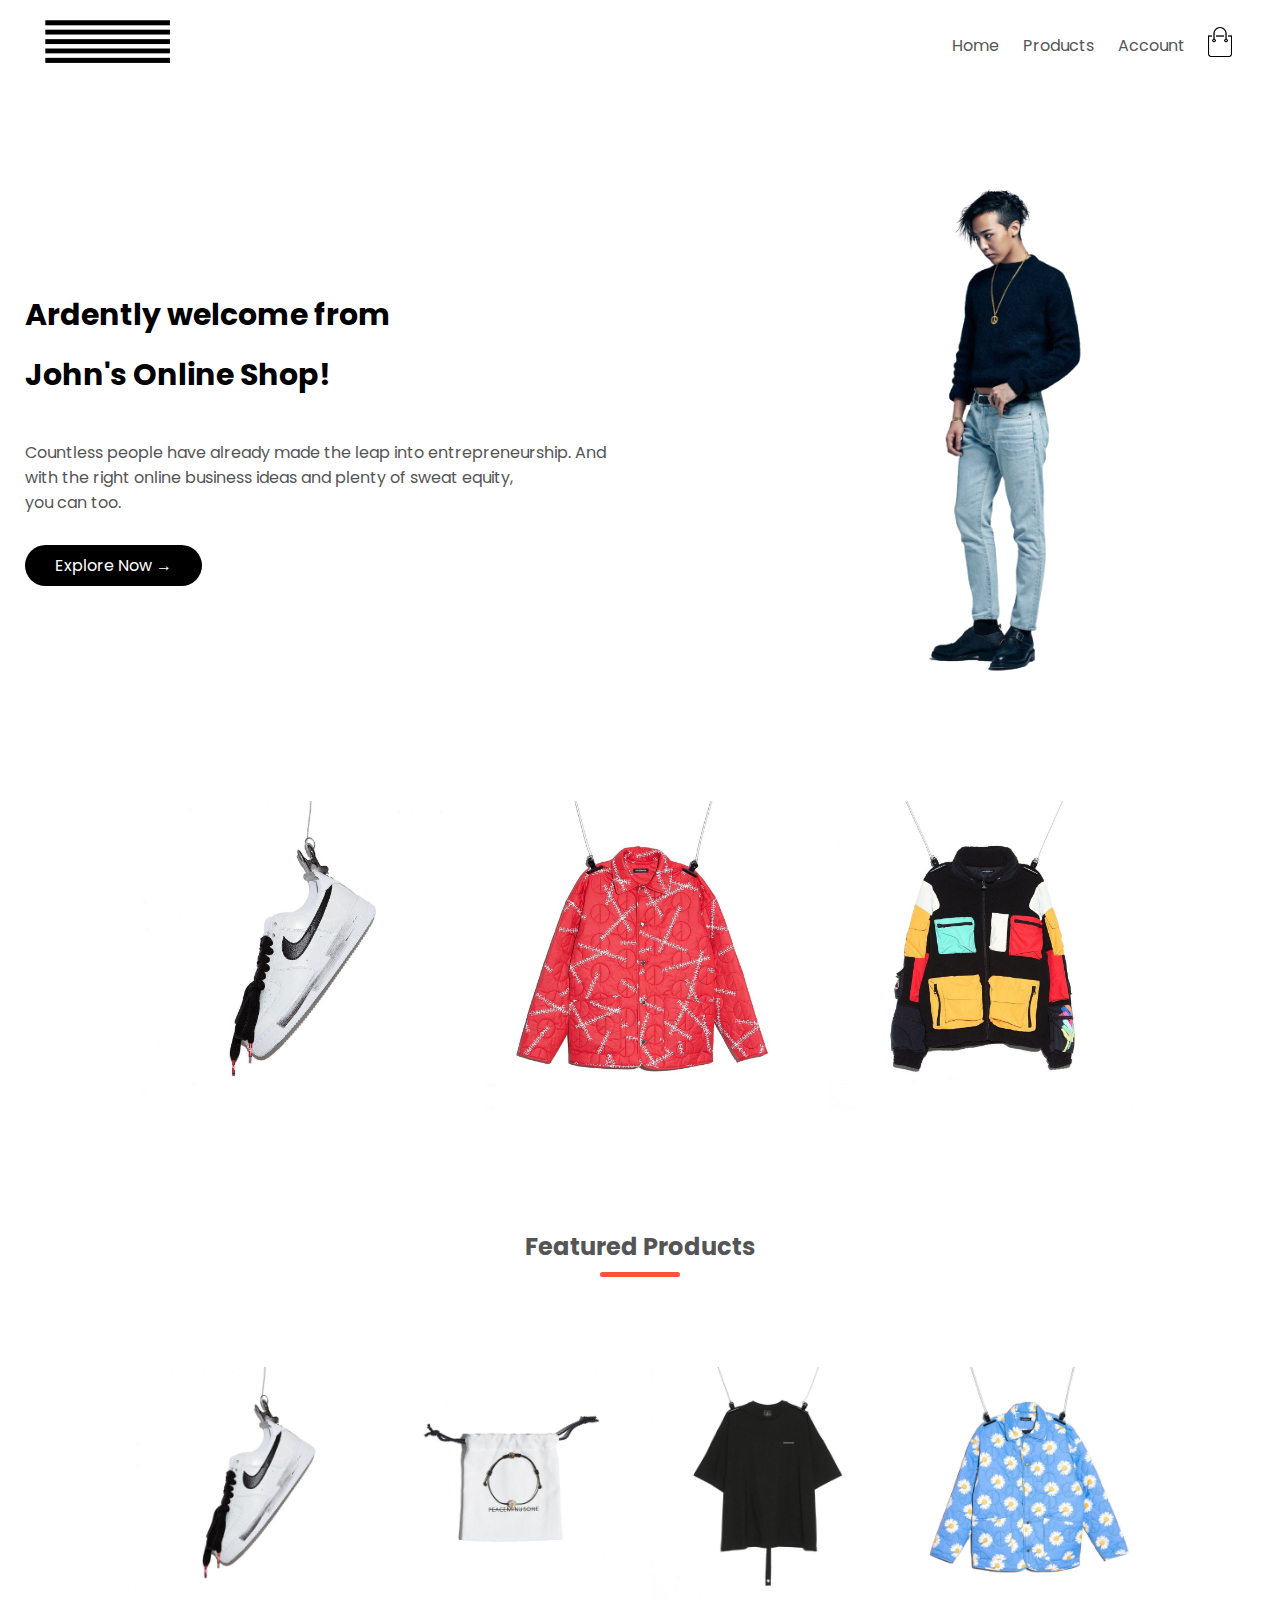
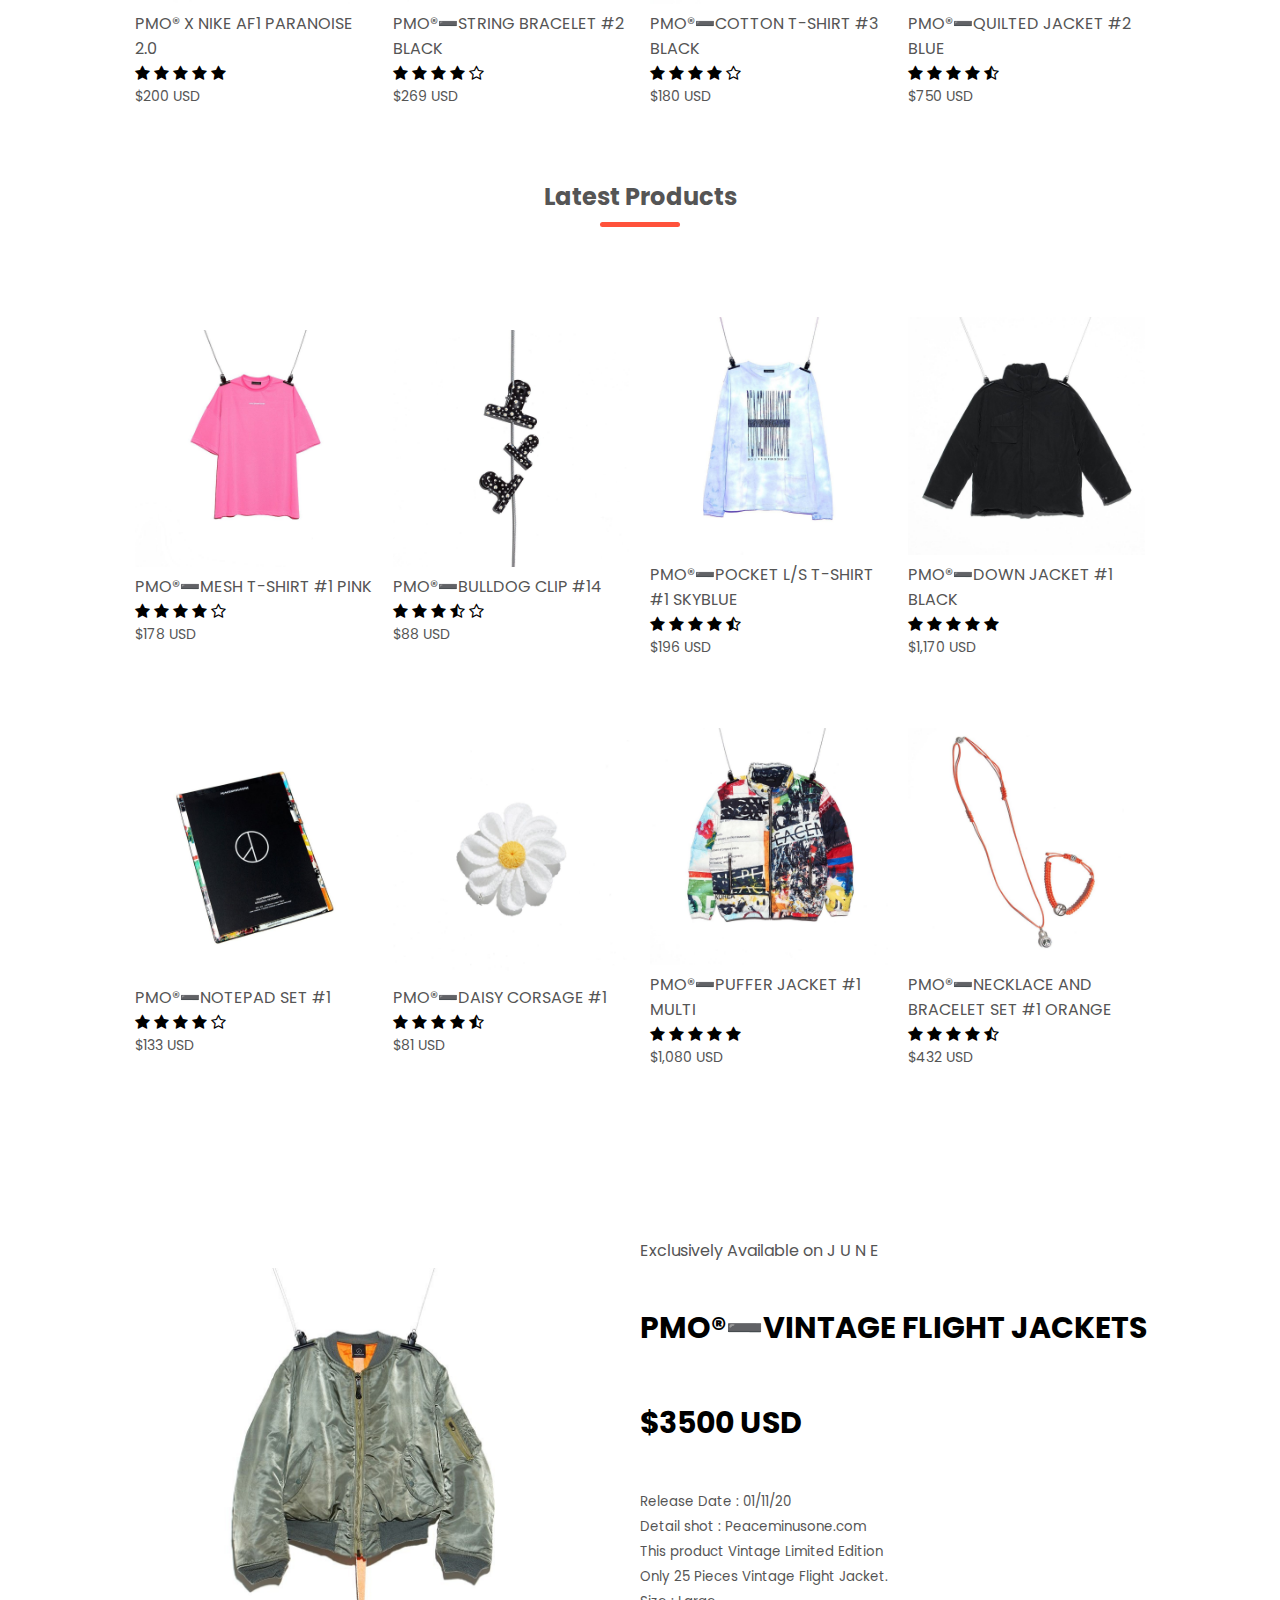
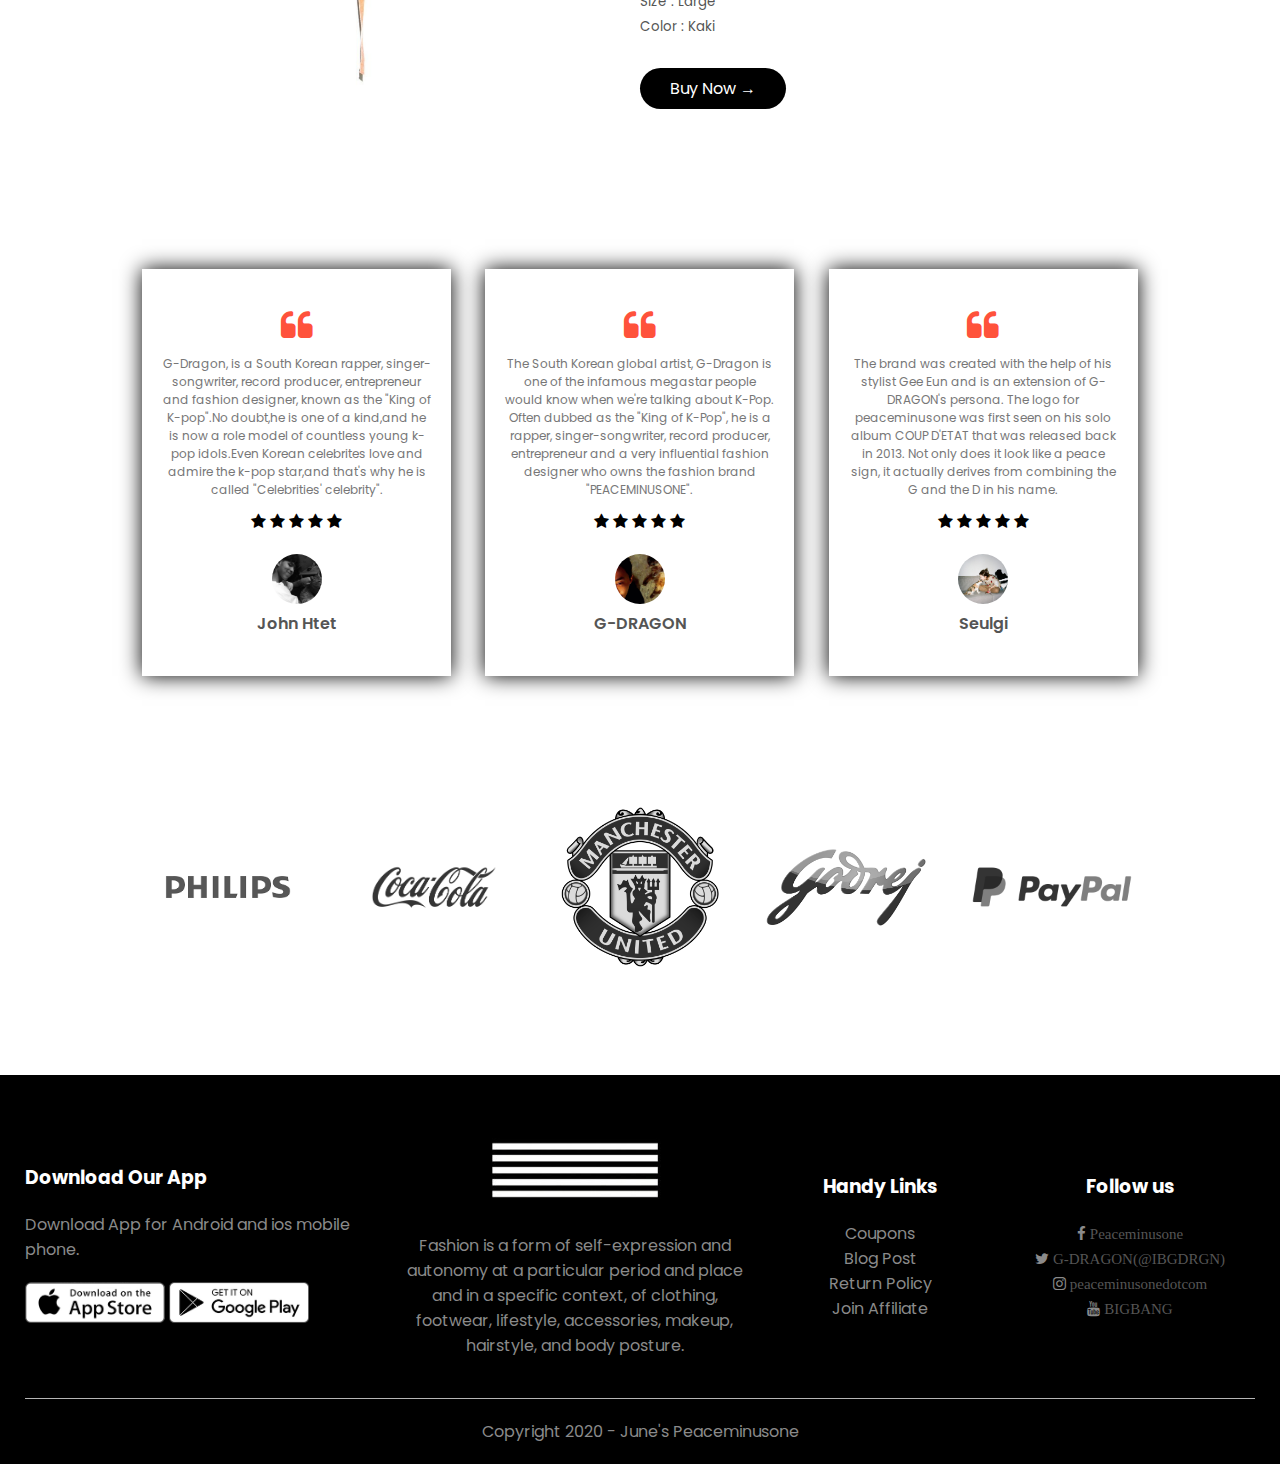
<file: index.html>
<!DOCTYPE html>
<html lang="en">
  <head>
    <meta charset="UTF-8" />
    <meta name="viewport" content="width=device-width, initial-scale=1.0" />
    <title>J U N E's Peaceminusone</title>
    <link rel="stylesheet" href="home.css" />
    <link
      href="https://fonts.googleapis.com/css2?family=Poppins:ital,wght@0,300;0,400;0,500;0,600;1,700&display=swap"
      rel="stylesheet"
    />
    <link
      rel="stylesheet"
      href="https://stackpath.bootstrapcdn.com/font-awesome/4.7.0/css/font-awesome.min.css"
    />
    <!----------For Scroll Js---------->
    <!-- <script src="https://unpkg.com/scrollreveal"></script> -->
  </head>
  <body>
    <div class="header">
      <div class="container">
        <div class="navbar">
          <div class="logo">
            <a href="index.html"> <img src="cate/flash.png" width="125px" /></a>
          </div>
          <nav>
            <ul id="MenuItems">
              <li><a href="index.html">Home</a></li>
              <li><a href="products.html">Products</a></li>

              <li><a href="account.html">Account</a></li>
            </ul>
          </nav>
          <a href="cart.html">
            <img src="img/cart.png" width="30px" height="30px"
          /></a>
          <img src="cate/menu.png" class="menu-icon" onclick="menutoggle()" />
        </div>
        <div class="row">
          <div class="col-2">
            <h1>Ardently welcome from <br />John's Online Shop!</h1>
            <p>
              Countless people have already made the leap into entrepreneurship.
              And with the right online business ideas and plenty of sweat
              equity,<br />
              you can too.
            </p>
            <a href="" class="btn">Explore Now &#8594;</a>
          </div>
          <div class="col-2">
            <img src="cate/gd5.png" />
          </div>
        </div>
      </div>
    </div>

    <!-------featured categories------->

    <div class="categories">
      <div class="small-container">
        <div class="row">
          <div class="col-3">
            <img src="cate/pmo.jpg" width="500px" />
          </div>
          <div class="col-3">
            <img src="cate/gd.jpg" width="500px" />
          </div>
          <div class="col-3">
            <img src="cate/gd2.jpg" width="500px" />
          </div>
        </div>
      </div>
    </div>

    <!-------featured products------->
    <div class="small-container">
      <h2 class="title">Featured Products</h2>
      <div class="row">
        <div class="col-4">
          <a href="product-details.html"><img src="cate/pmo.jpg" /></a>
          <a href="product-details.html">
            <h4>PMO® X NIKE AF1 PARANOISE 2.0</h4></a
          >
          <div class="rating">
            <i class="fa fa-star"></i>
            <i class="fa fa-star"></i>
            <i class="fa fa-star"></i>
            <i class="fa fa-star"></i>
            <i class="fa fa-star"></i>
          </div>
          <p>$200 USD</p>
        </div>
        <div class="col-4">
          <img src="cate/gd3.jpg" />
          <h4>PMO®➖STRING BRACELET #2 BLACK</h4>
          <div class="rating">
            <i class="fa fa-star"></i>
            <i class="fa fa-star"></i>
            <i class="fa fa-star"></i>
            <i class="fa fa-star"></i>
            <i class="fa fa-star-o"></i>
          </div>
          <p>$269 USD</p>
        </div>
        <div class="col-4">
          <img src="cate/cotton.jpg" />
          <h4>PMO®➖COTTON T-SHIRT #3 BLACK</h4>
          <div class="rating">
            <i class="fa fa-star"></i>
            <i class="fa fa-star"></i>
            <i class="fa fa-star"></i>
            <i class="fa fa-star"></i>
            <i class="fa fa-star-o"></i>
          </div>
          <p>$180 USD</p>
        </div>
        <div class="col-4">
          <img src="cate/jacket.jpg" />
          <h4>PMO®➖QUILTED JACKET #2 BLUE</h4>
          <div class="rating">
            <i class="fa fa-star"></i>
            <i class="fa fa-star"></i>
            <i class="fa fa-star"></i>
            <i class="fa fa-star"></i>
            <i class="fa fa-star-half-o"></i>
          </div>
          <p>$750 USD</p>
        </div>
      </div>

      <h2 class="title">Latest Products</h2>

      <div class="row">
        <div class="col-4">
          <img src="cate/pink.jpg" />
          <h4>PMO®➖MESH T-SHIRT #1 PINK</h4>
          <div class="rating">
            <i class="fa fa-star"></i>
            <i class="fa fa-star"></i>
            <i class="fa fa-star"></i>
            <i class="fa fa-star"></i>
            <i class="fa fa-star-o"></i>
          </div>
          <p>$178 USD</p>
        </div>
        <div class="col-4">
          <img src="cate/bulldog.jpg" />
          <h4>PMO®➖BULLDOG CLIP #14</h4>
          <div class="rating">
            <i class="fa fa-star"></i>
            <i class="fa fa-star"></i>
            <i class="fa fa-star"></i>
            <i class="fa fa-star-half-o"></i>
            <i class="fa fa-star-o"></i>
          </div>
          <p>$88 USD</p>
        </div>
        <div class="col-4">
          <img src="cate/pocket.jpg" />
          <h4>PMO®➖POCKET L/S T-SHIRT #1 SKYBLUE</h4>
          <div class="rating">
            <i class="fa fa-star"></i>
            <i class="fa fa-star"></i>
            <i class="fa fa-star"></i>
            <i class="fa fa-star"></i>
            <i class="fa fa-star-half-o"></i>
          </div>
          <p>$196 USD</p>
        </div>
        <div class="col-4">
          <img src="cate/down.jpg" />
          <h4>PMO®➖DOWN JACKET #1 BLACK</h4>
          <div class="rating">
            <i class="fa fa-star"></i>
            <i class="fa fa-star"></i>
            <i class="fa fa-star"></i>
            <i class="fa fa-star"></i>
            <i class="fa fa-star"></i>
          </div>
          <p>$1,170 USD</p>
        </div>
      </div>
      <div class="row">
        <div class="col-4">
          <img src="cate/notepad.jpg" />
          <h4>PMO®➖NOTEPAD SET #1</h4>
          <div class="rating">
            <i class="fa fa-star"></i>
            <i class="fa fa-star"></i>
            <i class="fa fa-star"></i>
            <i class="fa fa-star"></i>
            <i class="fa fa-star-o"></i>
          </div>
          <p>$133 USD</p>
        </div>
        <div class="col-4">
          <img src="cate/daisy.jpg" />
          <h4>PMO®➖DAISY CORSAGE #1</h4>
          <div class="rating">
            <i class="fa fa-star"></i>
            <i class="fa fa-star"></i>
            <i class="fa fa-star"></i>
            <i class="fa fa-star"></i>
            <i class="fa fa-star-half-o"></i>
          </div>
          <p>$81 USD</p>
        </div>
        <div class="col-4">
          <img src="cate/PMO Puffer Jacket.jpg" />
          <h4>PMO®➖PUFFER JACKET #1 MULTI</h4>
          <div class="rating">
            <i class="fa fa-star"></i>
            <i class="fa fa-star"></i>
            <i class="fa fa-star"></i>
            <i class="fa fa-star"></i>
            <i class="fa fa-star"></i>
          </div>
          <p>$1,080 USD</p>
        </div>
        <div class="col-4">
          <img src="cate/necklace.jpg" />
          <h4>PMO®➖NECKLACE AND BRACELET SET #1 ORANGE</h4>
          <div class="rating">
            <i class="fa fa-star"></i>
            <i class="fa fa-star"></i>
            <i class="fa fa-star"></i>
            <i class="fa fa-star"></i>
            <i class="fa fa-star-half-o"></i>
          </div>
          <p>$432 USD</p>
        </div>
      </div>
    </div>
    <!-----offer----->
    <div class="offer">
      <div class="small-container">
        <div class="row">
          <div class="col-2">
            <img src="cate/vintage.jpg" class="offer-img" />
          </div>
          <div class="col-2">
            <p>Exclusively Available on J U N E</p>
            <h1>PMO®➖VINTAGE FLIGHT JACKETS</h1>
            <h1>$3500 USD</h1>
            <small
              >Release Date : 01/11/20 <br />Detail shot : Peaceminusone.com<br />This
              product Vintage Limited Edition<br />Only 25 Pieces Vintage Flight
              Jacket.<br />Size : Large<br />Color : Kaki</small
            >
            <br /><a href="" class="btn">Buy Now &#8594;</a>
          </div>
        </div>
      </div>
    </div>
    <!-----testimonial----->
    <div class="testimonial">
      <div class="small-container">
        <div class="row">
          <div class="col-3">
            <i class="fa fa-quote-left"></i>
            <p>
              G-Dragon, is a South Korean rapper, singer-songwriter, record
              producer, entrepreneur and fashion designer, known as the "King of
              K-pop".No doubt,he is one of a kind,and he is now a role model of
              countless young k-pop idols.Even Korean celebrites love and admire
              the k-pop star,and that's why he is called "Celebrities'
              celebrity".
            </p>

            <div class="rating">
              <i class="fa fa-star"></i>
              <i class="fa fa-star"></i>
              <i class="fa fa-star"></i>
              <i class="fa fa-star"></i>
              <i class="fa fa-star"></i>
            </div>
            <img src="cate/john1.jpg" />
            <h3>John Htet</h3>
          </div>
          <div class="col-3">
            <i class="fa fa-quote-left"></i>
            <p>
              The South Korean global artist, G-Dragon is one of the infamous
              megastar people would know when we're talking about K-Pop. Often
              dubbed as the "King of K-Pop", he is a rapper, singer-songwriter,
              record producer, entrepreneur and a very influential fashion
              designer who owns the fashion brand "PEACEMINUSONE".
            </p>
            <div class="rating">
              <i class="fa fa-star"></i>
              <i class="fa fa-star"></i>
              <i class="fa fa-star"></i>
              <i class="fa fa-star"></i>
              <i class="fa fa-star"></i>
            </div>
            <img src="cate/gd8888.jpg" />
            <h3>G-DRAGON</h3>
          </div>
          <div class="col-3">
            <i class="fa fa-quote-left"></i>
            <p>
              The brand was created with the help of his stylist Gee Eun and is
              an extension of G-DRAGON's persona. The logo for peaceminusone was
              first seen on his solo album COUP D'ETAT that was released back in
              2013. Not only does it look like a peace sign, it actually derives
              from combining the G and the D in his name.
            </p>
            <div class="rating">
              <i class="fa fa-star"></i>
              <i class="fa fa-star"></i>
              <i class="fa fa-star"></i>
              <i class="fa fa-star"></i>
              <i class="fa fa-star"></i>
            </div>
            <img src="cate/seulgi.jpg" />
            <h3>Seulgi</h3>
          </div>
        </div>
      </div>
    </div>

    <!-----brands----->
    <div class="brands">
      <div class="small-container">
        <div class="row">
          <div class="col-5">
            <img src="cate/philips.png" />
          </div>
          <div class="col-5">
            <img src="cate/coca.png" />
          </div>
          <div class="col-5">
            <img src="cate/iph.png" />
          </div>
          <div class="col-5">
            <img src="cate/godrej.png" />
          </div>
          <div class="col-5">
            <img src="cate/paypal.png" />
          </div>
        </div>
      </div>
    </div>

    <!-----footer----->
    <div class="footer">
      <div class="container">
        <div class="row">
          <div class="footer-col-1">
            <h3>Download Our App</h3>
            <p>Download App for Android and ios mobile phone.</p>
            <div class="app-logo">
              <img src="cate/app-store.png" />
              <img src="cate/play-store.png" />
            </div>
          </div>
          <div class="footer-col-2">
            <a href="index.html"><img src="cate/flash1.jpg" /></a>
            <p>
              Fashion is a form of self-expression and autonomy at a particular
              period and place and in a specific context, of clothing, footwear,
              lifestyle, accessories, makeup, hairstyle, and body posture.
            </p>
          </div>
          <div class="footer-col-3">
            <h3>Handy Links</h3>
            <ul>
              <li>Coupons</li>
              <li>Blog Post</li>
              <li>Return Policy</li>
              <li>Join Affiliate</li>
            </ul>
          </div>
          <div class="footer-col-4">
            <h3>Follow us</h3>
            <ul>
              <li>
                <i class="fa fa-facebook"
                  ><a
                    href="https://www.facebook.com/Peaceminusone-Another-Products-110662786969578/"
                  >
                    Peaceminusone</a
                  >
                </i>
              </li>
              <li>
                <i class="fa fa-twitter"
                  ><a href="twitter.com/ibgdrgn?s=11"> G-DRAGON(@IBGDRGN)</a></i
                >
              </li>
              <li>
                <i class="fa fa-instagram"
                  ><a href="https://www.instagram.com/peaceminusonedotcom/">
                    peaceminusonedotcom</a
                  ></i
                >
              </li>
              <li>
                <i class="fa fa-youtube"
                  ><a
                    href="https://www.youtube.com/channel/UCzw-C7fNfs018R1FzIKnlaA"
                  >
                    BIGBANG</a
                  ></i
                >
              </li>
            </ul>
          </div>
        </div>
        <hr />
        <p class="copyright">Copyright 2020 - June's Peaceminusone</p>
      </div>
    </div>
    <!-----js for toggle menu----->
    <script>
      var MenuItems = document.getElementById("MenuItems");

      MenuItems.style.maxHeight = "0px";

      function menutoggle() {
        if (MenuItems.style.maxHeight == "0px") {
          MenuItems.style.maxHeight = "200px";
        } else {
          MenuItems.style.maxHeight = "0px";
        }
      }
    </script>

    <script src="vanilla-tilt.min.js"></script>
    <script>
      VanillaTilt.init(document.querySelectorAll(".still"), {
        max: 25,
        speed: 400,
      });
    </script>
    <!-----  S C R O L L  ------->

    <script>
      ScrollReveal({
        // reset: true,
        distance: "180px",
        duration: 3000,
        delay: 400,
      });

      ScrollReveal().reveal(".col-2, .row", {
        delay: 700,
        origin: "bottom",
      });

      ScrollReveal().reveal(".col-3, .col-5", {
        delay: 700,
        origin: "bottom",
        interval: 800,
      });
      ScrollReveal().reveal(".col-4", {
        delay: 700,
        origin: "top",
        interval: 800,
      });
    </script>
  </body>
</html>
</file>
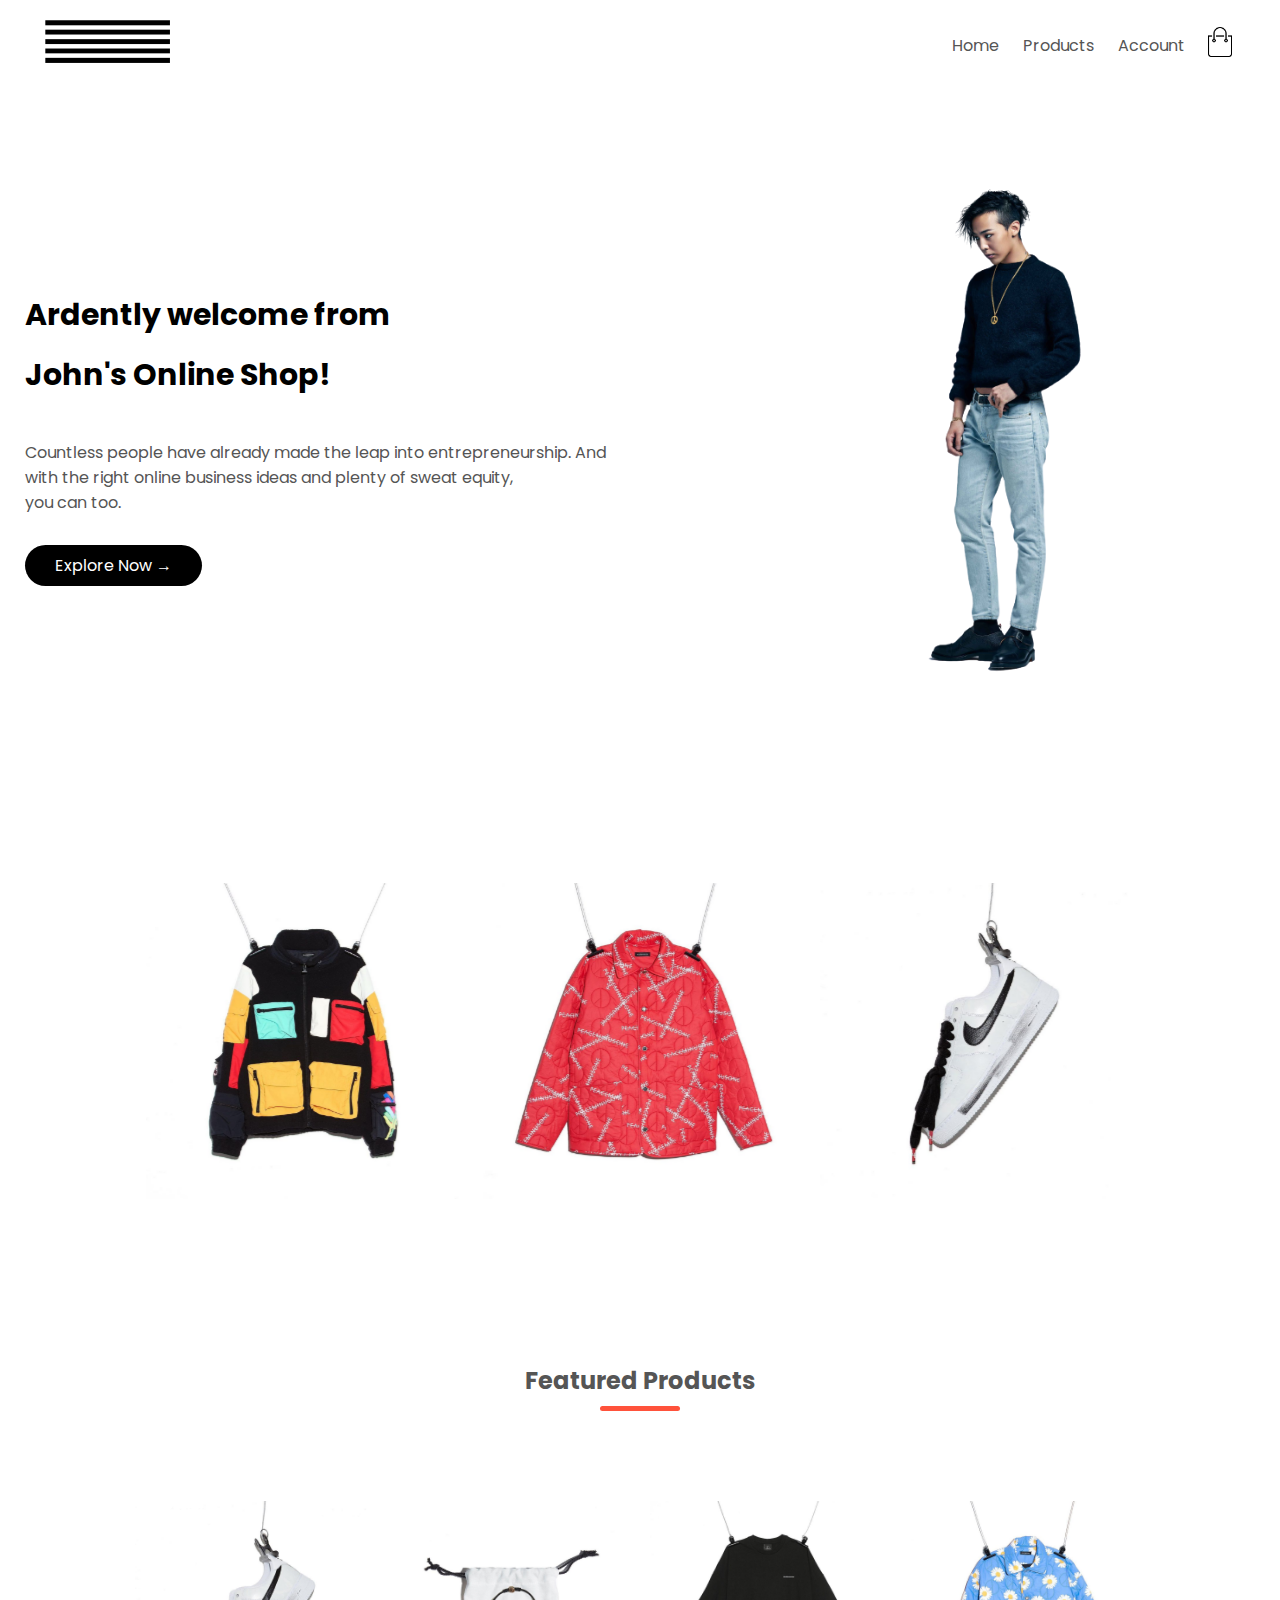
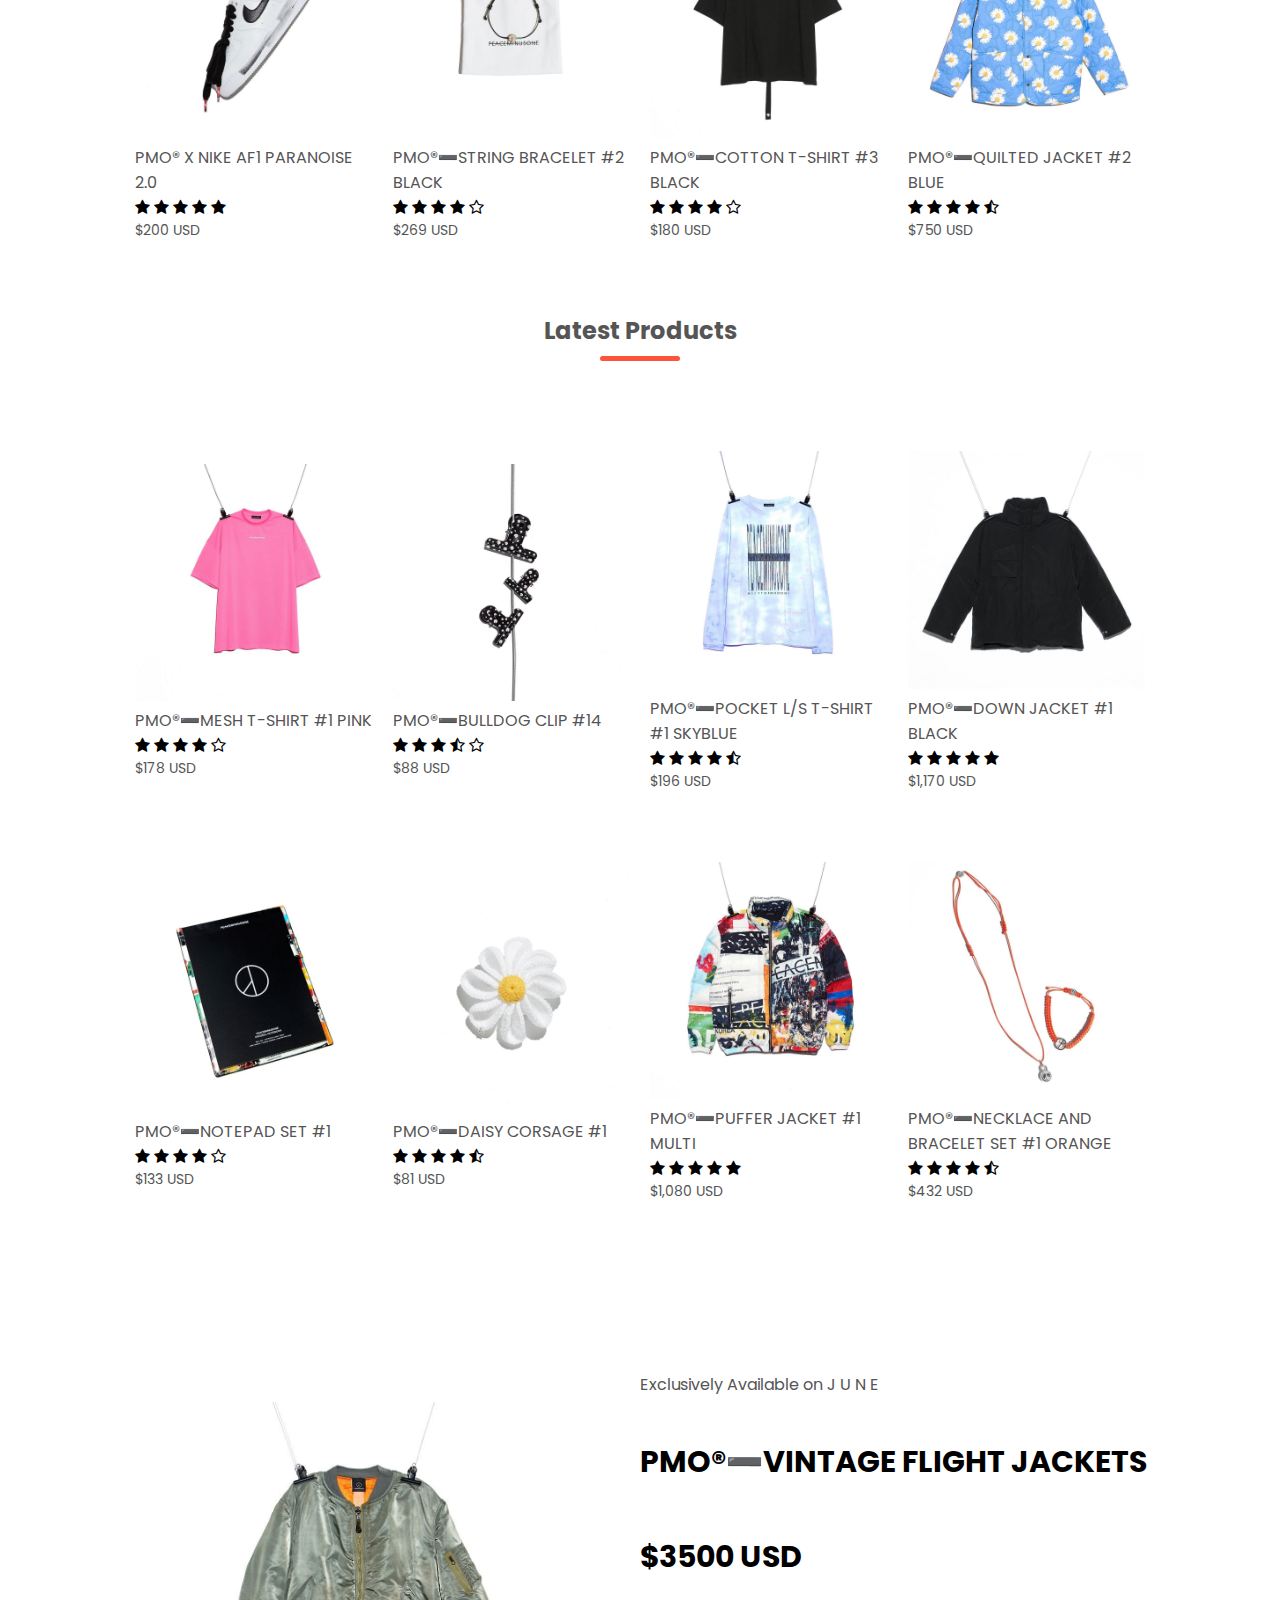
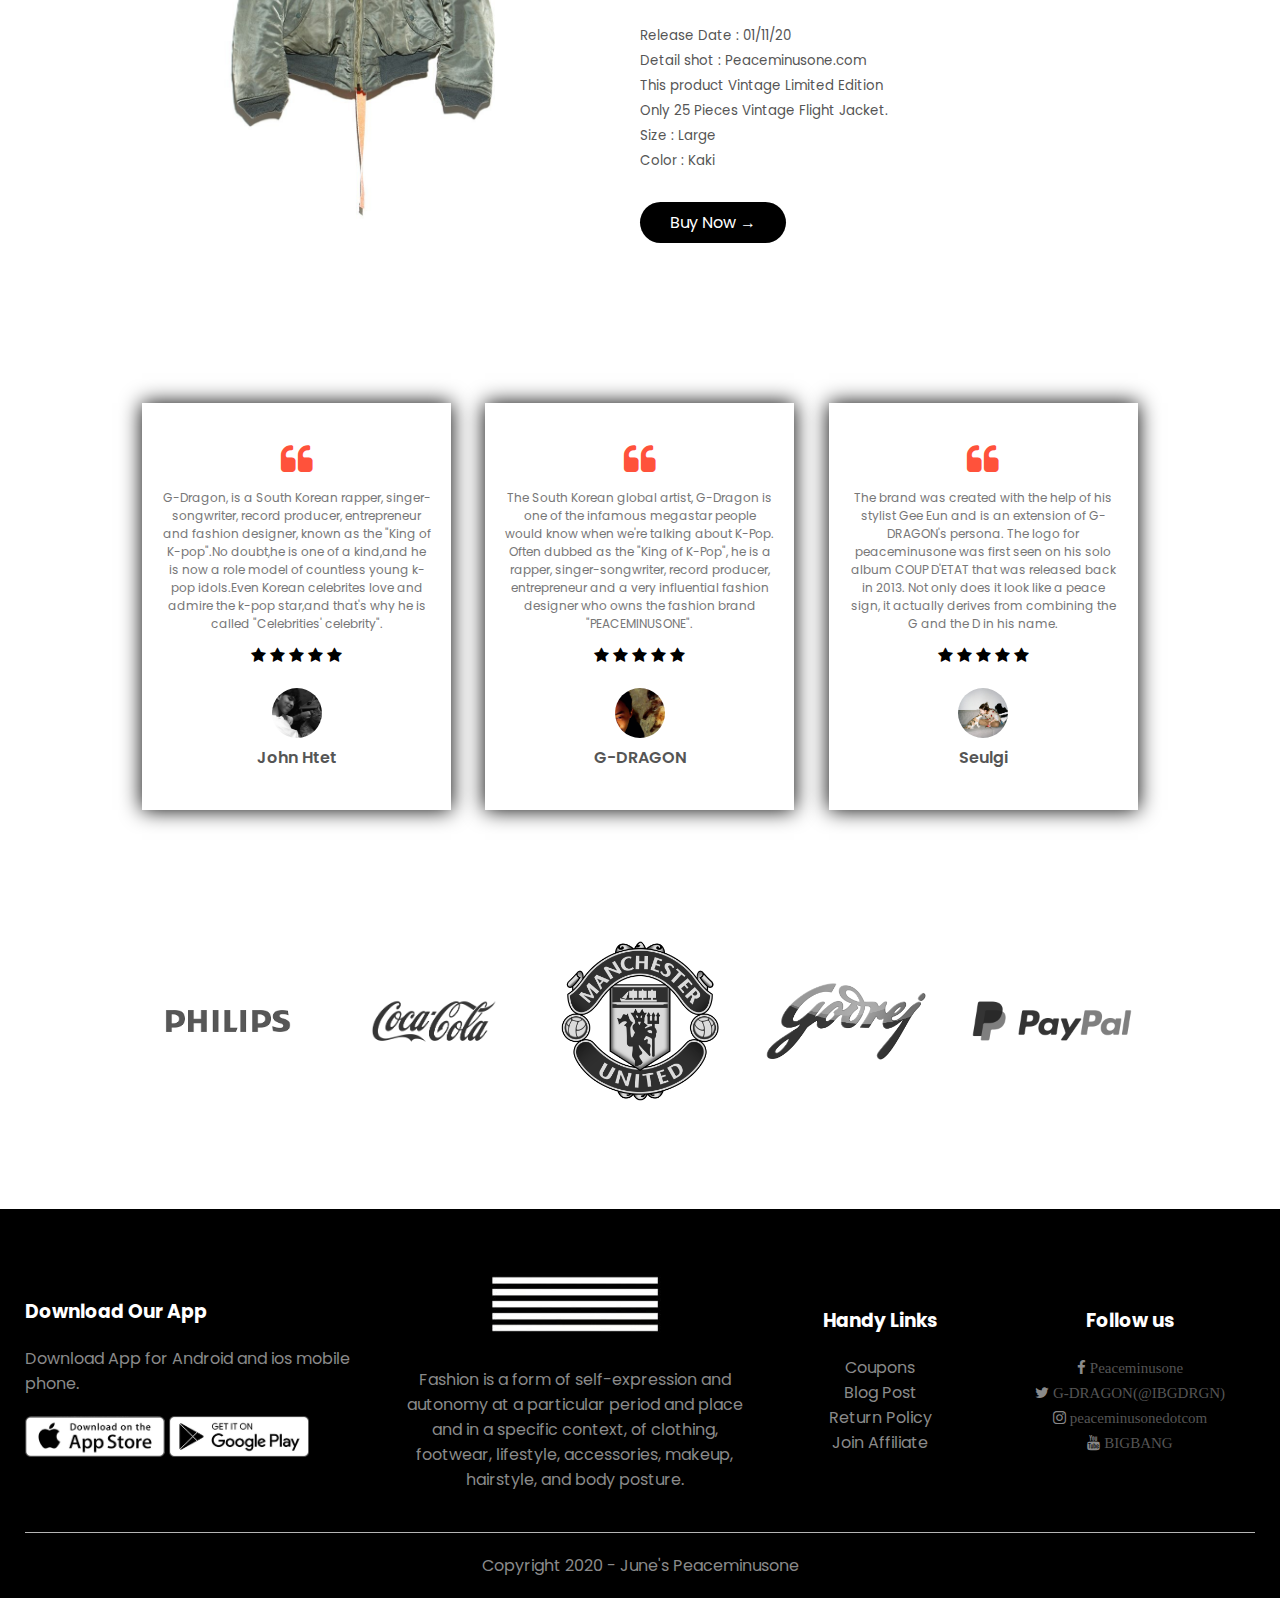
<file: run free wed pj/index.html>
<!DOCTYPE html>
<html lang="en">
  <head>
    <meta charset="UTF-8" />
    <meta name="viewport" content="width=device-width, initial-scale=1.0" />
    <title>J U N E's Peaceminusone</title>
    <link rel="stylesheet" href="home.css" />
    <link
      href="https://fonts.googleapis.com/css2?family=Poppins:ital,wght@0,300;0,400;0,500;0,600;1,700&display=swap"
      rel="stylesheet"
    />
    <link
      rel="stylesheet"
      href="https://stackpath.bootstrapcdn.com/font-awesome/4.7.0/css/font-awesome.min.css"
    />
  </head>
  <body>
    <div class="header">
      <div class="container">
        <div class="navbar">
          <div class="logo">
            <a href="index.html"> <img src="cate/flash.png" width="125px" /></a>
          </div>
          <nav>
            <ul id="MenuItems">
              <li><a href="index.html">Home</a></li>
              <li><a href="products.html">Products</a></li>

              <li><a href="account.html">Account</a></li>
            </ul>
          </nav>
          <a href="cart.html">
            <img src="img/cart.png" width="30px" height="30px"
          /></a>
          <img src="cate/menu.png" class="menu-icon" onclick="menutoggle()" />
        </div>
        <div class="row">
          <div class="col-2">
            <h1>Ardently welcome from <br />John's Online Shop!</h1>
            <p>
              Countless people have already made the leap into entrepreneurship.
              And with the right online business ideas and plenty of sweat
              equity,<br />
              you can too.
            </p>
            <a href="" class="btn">Explore Now &#8594;</a>
          </div>
          <div class="col-2">
            <img src="cate/gd5.png" />
          </div>
        </div>
      </div>
    </div>

    <!-------featured categories------->

    <div class="categories">
      <div class="small-container">
        <div class="row">
          <div class="bigbang">
            <div class="still">
              <h2 class="name">PMO®➖ QUILTED JACKET</h2>
              <a
                href="https://www.instagram.com/peaceminusonedotcom/"
                class="buy"
                >Peaceminusone</a
              >
              <div class="circle"></div>
              <img src="cate/gd2.jpg" class="product" />
            </div>
            <div class="still">
              <h2 class="name">PMO®➖ QUILTED JACKET</h2>
              <a
                href="https://www.instagram.com/peaceminusonedotcom/"
                class="buy"
                >Peaceminusone</a
              >
              <div class="circle"></div>
              <img src="cate/gd.jpg" class="product" />
            </div>
            <div class="still">
              <h2 class="name">PMO®➖PAJAMA JACKET</h2>
              <a
                href="https://www.instagram.com/peaceminusonedotcom/"
                class="buy"
                >Peaceminusone</a
              >
              <div class="circle"></div>
              <img src="cate/pmo.jpg" class="product" />
            </div>
          </div>
        </div>
      </div>
    </div>

    <!-------featured products------->
    <div class="small-container">
      <h2 class="title">Featured Products</h2>
      <div class="row">
        <div class="col-4">
          <a href="product-details.html"><img src="cate/pmo.jpg" /></a>
          <a href="product-details.html">
            <h4>PMO® X NIKE AF1 PARANOISE 2.0</h4></a
          >
          <div class="rating">
            <i class="fa fa-star"></i>
            <i class="fa fa-star"></i>
            <i class="fa fa-star"></i>
            <i class="fa fa-star"></i>
            <i class="fa fa-star"></i>
          </div>
          <p>$200 USD</p>
        </div>
        <div class="col-4">
          <img src="cate/gd3.jpg" />
          <h4>PMO®➖STRING BRACELET #2 BLACK</h4>
          <div class="rating">
            <i class="fa fa-star"></i>
            <i class="fa fa-star"></i>
            <i class="fa fa-star"></i>
            <i class="fa fa-star"></i>
            <i class="fa fa-star-o"></i>
          </div>
          <p>$269 USD</p>
        </div>
        <div class="col-4">
          <img src="cate/cotton.jpg" />
          <h4>PMO®➖COTTON T-SHIRT #3 BLACK</h4>
          <div class="rating">
            <i class="fa fa-star"></i>
            <i class="fa fa-star"></i>
            <i class="fa fa-star"></i>
            <i class="fa fa-star"></i>
            <i class="fa fa-star-o"></i>
          </div>
          <p>$180 USD</p>
        </div>
        <div class="col-4">
          <img src="cate/jacket.jpg" />
          <h4>PMO®➖QUILTED JACKET #2 BLUE</h4>
          <div class="rating">
            <i class="fa fa-star"></i>
            <i class="fa fa-star"></i>
            <i class="fa fa-star"></i>
            <i class="fa fa-star"></i>
            <i class="fa fa-star-half-o"></i>
          </div>
          <p>$750 USD</p>
        </div>
      </div>

      <h2 class="title">Latest Products</h2>

      <div class="row">
        <div class="col-4">
          <img src="cate/pink.jpg" />
          <h4>PMO®➖MESH T-SHIRT #1 PINK</h4>
          <div class="rating">
            <i class="fa fa-star"></i>
            <i class="fa fa-star"></i>
            <i class="fa fa-star"></i>
            <i class="fa fa-star"></i>
            <i class="fa fa-star-o"></i>
          </div>
          <p>$178 USD</p>
        </div>
        <div class="col-4">
          <img src="cate/bulldog.jpg" />
          <h4>PMO®➖BULLDOG CLIP #14</h4>
          <div class="rating">
            <i class="fa fa-star"></i>
            <i class="fa fa-star"></i>
            <i class="fa fa-star"></i>
            <i class="fa fa-star-half-o"></i>
            <i class="fa fa-star-o"></i>
          </div>
          <p>$88 USD</p>
        </div>
        <div class="col-4">
          <img src="cate/pocket.jpg" />
          <h4>PMO®➖POCKET L/S T-SHIRT #1 SKYBLUE</h4>
          <div class="rating">
            <i class="fa fa-star"></i>
            <i class="fa fa-star"></i>
            <i class="fa fa-star"></i>
            <i class="fa fa-star"></i>
            <i class="fa fa-star-half-o"></i>
          </div>
          <p>$196 USD</p>
        </div>
        <div class="col-4">
          <img src="cate/down.jpg" />
          <h4>PMO®➖DOWN JACKET #1 BLACK</h4>
          <div class="rating">
            <i class="fa fa-star"></i>
            <i class="fa fa-star"></i>
            <i class="fa fa-star"></i>
            <i class="fa fa-star"></i>
            <i class="fa fa-star"></i>
          </div>
          <p>$1,170 USD</p>
        </div>
      </div>
      <div class="row">
        <div class="col-4">
          <img src="cate/notepad.jpg" />
          <h4>PMO®➖NOTEPAD SET #1</h4>
          <div class="rating">
            <i class="fa fa-star"></i>
            <i class="fa fa-star"></i>
            <i class="fa fa-star"></i>
            <i class="fa fa-star"></i>
            <i class="fa fa-star-o"></i>
          </div>
          <p>$133 USD</p>
        </div>
        <div class="col-4">
          <img src="cate/daisy.jpg" />
          <h4>PMO®➖DAISY CORSAGE #1</h4>
          <div class="rating">
            <i class="fa fa-star"></i>
            <i class="fa fa-star"></i>
            <i class="fa fa-star"></i>
            <i class="fa fa-star"></i>
            <i class="fa fa-star-half-o"></i>
          </div>
          <p>$81 USD</p>
        </div>
        <div class="col-4">
          <img src="cate/PMO Puffer Jacket.jpg" />
          <h4>PMO®➖PUFFER JACKET #1 MULTI</h4>
          <div class="rating">
            <i class="fa fa-star"></i>
            <i class="fa fa-star"></i>
            <i class="fa fa-star"></i>
            <i class="fa fa-star"></i>
            <i class="fa fa-star"></i>
          </div>
          <p>$1,080 USD</p>
        </div>
        <div class="col-4">
          <img src="cate/necklace.jpg" />
          <h4>PMO®➖NECKLACE AND BRACELET SET #1 ORANGE</h4>
          <div class="rating">
            <i class="fa fa-star"></i>
            <i class="fa fa-star"></i>
            <i class="fa fa-star"></i>
            <i class="fa fa-star"></i>
            <i class="fa fa-star-half-o"></i>
          </div>
          <p>$432 USD</p>
        </div>
      </div>
    </div>
    <!-----offer----->
    <div class="offer">
      <div class="small-container">
        <div class="row">
          <div class="col-2">
            <img src="cate/vintage.jpg" class="offer-img" />
          </div>
          <div class="col-2">
            <p>Exclusively Available on J U N E</p>
            <h1>PMO®➖VINTAGE FLIGHT JACKETS</h1>
            <h1>$3500 USD</h1>
            <small
              >Release Date : 01/11/20 <br />Detail shot : Peaceminusone.com<br />This
              product Vintage Limited Edition<br />Only 25 Pieces Vintage Flight
              Jacket.<br />Size : Large<br />Color : Kaki</small
            >
            <br /><a href="" class="btn">Buy Now &#8594;</a>
          </div>
        </div>
      </div>
    </div>
    <!-----testimonial----->
    <div class="testimonial">
      <div class="small-container">
        <div class="row">
          <div class="col-3">
            <i class="fa fa-quote-left"></i>
            <p>
              G-Dragon, is a South Korean rapper, singer-songwriter, record
              producer, entrepreneur and fashion designer, known as the "King of
              K-pop".No doubt,he is one of a kind,and he is now a role model of
              countless young k-pop idols.Even Korean celebrites love and admire
              the k-pop star,and that's why he is called "Celebrities'
              celebrity".
            </p>

            <div class="rating">
              <i class="fa fa-star"></i>
              <i class="fa fa-star"></i>
              <i class="fa fa-star"></i>
              <i class="fa fa-star"></i>
              <i class="fa fa-star"></i>
            </div>
            <img src="cate/john1.jpg" />
            <h3>John Htet</h3>
          </div>
          <div class="col-3">
            <i class="fa fa-quote-left"></i>
            <p>
              The South Korean global artist, G-Dragon is one of the infamous
              megastar people would know when we're talking about K-Pop. Often
              dubbed as the "King of K-Pop", he is a rapper, singer-songwriter,
              record producer, entrepreneur and a very influential fashion
              designer who owns the fashion brand "PEACEMINUSONE".
            </p>
            <div class="rating">
              <i class="fa fa-star"></i>
              <i class="fa fa-star"></i>
              <i class="fa fa-star"></i>
              <i class="fa fa-star"></i>
              <i class="fa fa-star"></i>
            </div>
            <img src="cate/gd8888.jpg" />
            <h3>G-DRAGON</h3>
          </div>
          <div class="col-3">
            <i class="fa fa-quote-left"></i>
            <p>
              The brand was created with the help of his stylist Gee Eun and is
              an extension of G-DRAGON's persona. The logo for peaceminusone was
              first seen on his solo album COUP D'ETAT that was released back in
              2013. Not only does it look like a peace sign, it actually derives
              from combining the G and the D in his name.
            </p>
            <div class="rating">
              <i class="fa fa-star"></i>
              <i class="fa fa-star"></i>
              <i class="fa fa-star"></i>
              <i class="fa fa-star"></i>
              <i class="fa fa-star"></i>
            </div>
            <img src="cate/seulgi.jpg" />
            <h3>Seulgi</h3>
          </div>
        </div>
      </div>
    </div>

    <!-----brands----->
    <div class="brands">
      <div class="small-container">
        <div class="row">
          <div class="col-5">
            <img src="cate/philips.png" />
          </div>
          <div class="col-5">
            <img src="cate/coca.png" />
          </div>
          <div class="col-5">
            <img src="cate/iph.png" />
          </div>
          <div class="col-5">
            <img src="cate/godrej.png" />
          </div>
          <div class="col-5">
            <img src="cate/paypal.png" />
          </div>
        </div>
      </div>
    </div>

    <!-----footer----->
    <div class="footer">
      <div class="container">
        <div class="row">
          <div class="footer-col-1">
            <h3>Download Our App</h3>
            <p>Download App for Android and ios mobile phone.</p>
            <div class="app-logo">
              <img src="cate/app-store.png" />
              <img src="cate/play-store.png" />
            </div>
          </div>
          <div class="footer-col-2">
            <img src="cate/flash1.jpg" />
            <p>
              Fashion is a form of self-expression and autonomy at a particular
              period and place and in a specific context, of clothing, footwear,
              lifestyle, accessories, makeup, hairstyle, and body posture.
            </p>
          </div>
          <div class="footer-col-3">
            <h3>Handy Links</h3>
            <ul>
              <li>Coupons</li>
              <li>Blog Post</li>
              <li>Return Policy</li>
              <li>Join Affiliate</li>
            </ul>
          </div>
          <div class="footer-col-4">
            <h3>Follow us</h3>
            <ul>
              <li>
                <i class="fa fa-facebook"
                  ><a
                    href="https://www.facebook.com/Peaceminusone-Another-Products-110662786969578/"
                  >
                    Peaceminusone</a
                  >
                </i>
              </li>
              <li>
                <i class="fa fa-twitter"
                  ><a href="twitter.com/ibgdrgn?s=11"> G-DRAGON(@IBGDRGN)</a></i
                >
              </li>
              <li>
                <i class="fa fa-instagram"
                  ><a href="https://www.instagram.com/peaceminusonedotcom/">
                    peaceminusonedotcom</a
                  ></i
                >
              </li>
              <li>
                <i class="fa fa-youtube"
                  ><a
                    href="https://www.youtube.com/channel/UCzw-C7fNfs018R1FzIKnlaA"
                  >
                    BIGBANG</a
                  ></i
                >
              </li>
            </ul>
          </div>
        </div>
        <hr />
        <p class="copyright">Copyright 2020 - June's Peaceminusone</p>
      </div>
    </div>
    <!-----js for toggle menu----->
    <script>
      var MenuItems = document.getElementById("MenuItems");

      MenuItems.style.maxHeight = "0px";

      function menutoggle() {
        if (MenuItems.style.maxHeight == "0px") {
          MenuItems.style.maxHeight = "200px";
        } else {
          MenuItems.style.maxHeight = "0px";
        }
      }
    </script>

    <script src="vanilla-tilt.min.js"></script>
    <script>
      VanillaTilt.init(document.querySelectorAll(".still"), {
        max: 25,
        speed: 400,
      });
    </script>
  </body>
</html>
</file>
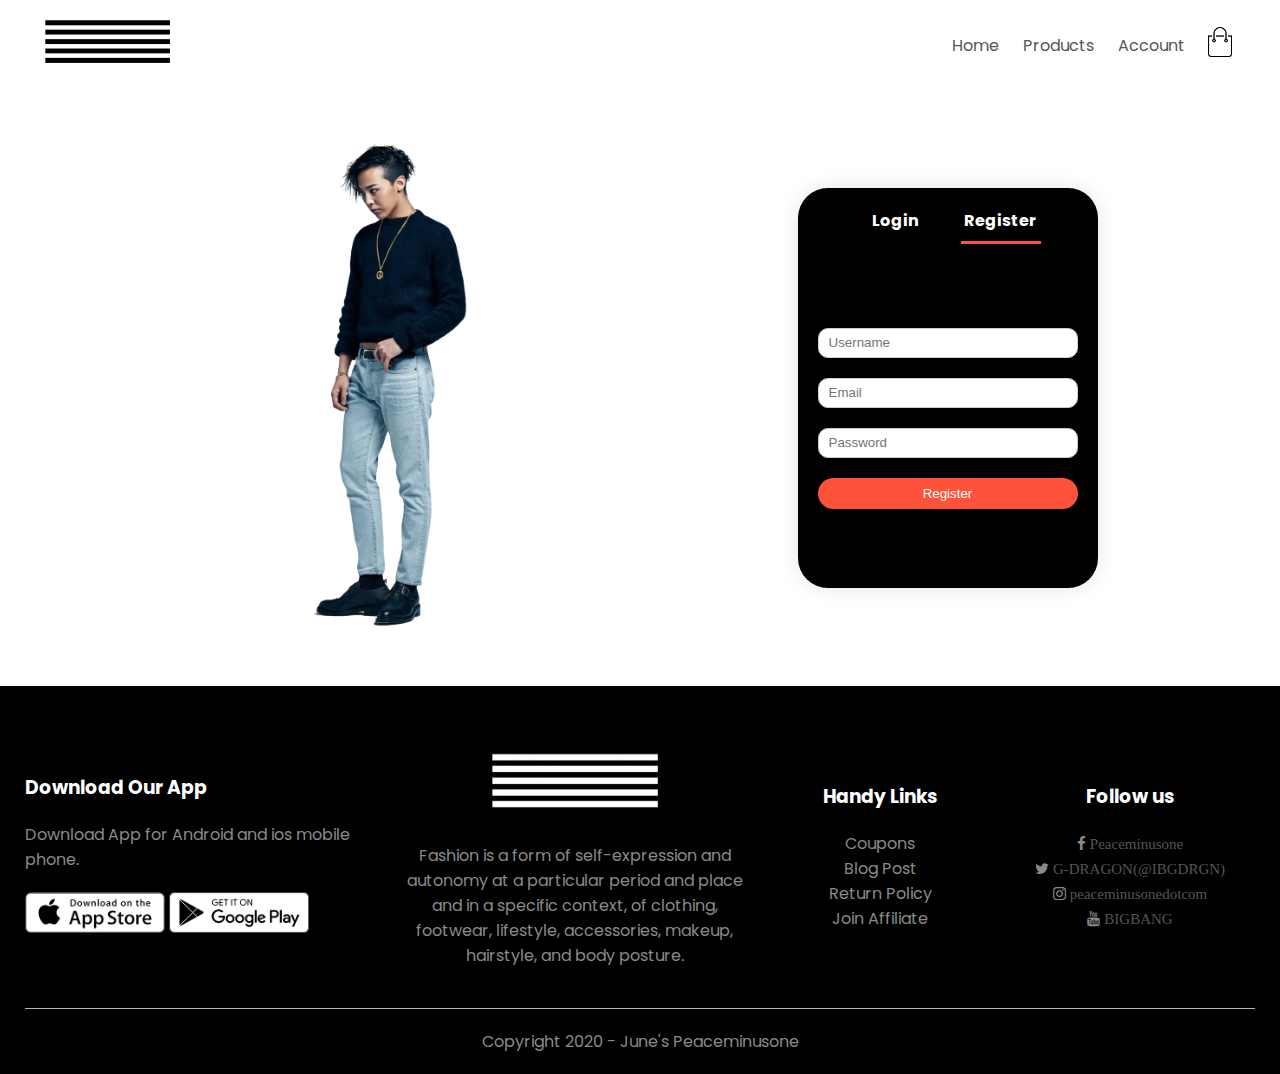
<file: account.html>
<!DOCTYPE html>
<html lang="en">
  <head>
    <meta charset="UTF-8" />
    <meta name="viewport" content="width=device-width, initial-scale=1.0" />
    <title>Cart - J U N E'S Peaceminusone</title>
    <link rel="stylesheet" href="home.css" />
    <link
      href="https://fonts.googleapis.com/css2?family=Poppins:ital,wght@0,300;0,400;0,500;0,600;1,700&display=swap"
      rel="stylesheet"
    />
    <link
      rel="stylesheet"
      href="https://stackpath.bootstrapcdn.com/font-awesome/4.7.0/css/font-awesome.min.css"
    />
    <!-- <script src="https://unpkg.com/scrollreveal"></script> -->
  </head>
  <body>
    <div class="container">
      <div class="navbar">
        <div class="logo">
          <a href="index.html"> <img src="cate/flash.png" width="125px" /></a>
        </div>
        <nav>
          <ul id="MenuItems">
            <li><a href="index.html">Home</a></li>
            <li><a href="products.html">Products</a></li>

            <li><a href="account.html">Account</a></li>
          </ul>
        </nav>
        <a href="cart.html">
          <img src="img/cart.png" width="30px" height="30px" />
        </a>
        <img src="cate/menu.png" class="menu-icon" onclick="menutoggle()" />
      </div>
    </div>

    <!-----------account-page-------------->

    <div class="account-page">
      <div class="container">
        <div class="row">
          <div class="col-2">
            <img src="cate/gd5.png" width="100%" />
          </div>
          <div class="col-2">
            <div class="form-container">
              <div class="form-btn">
                <span onclick="login()">Login</span>
                <span onclick="register()">Register</span>
                <hr id="Indicator" />
              </div>
              <form id="LoginForm">
                <input type="text" placeholder="Username" />
                <input type="password" placeholder="Password" />
                <button type="submit" class="btn">
                  <a href="index.html">Login</a>
                </button>
                <a href="">Forgot Password?</a>
              </form>
              <form id="RegForm">
                <input type="text" placeholder="Username" />
                <input type="email" placeholder="Email" />
                <input type="password" placeholder="Password" />
                <button type="submit" class="btn">Register</button>
              </form>
            </div>
          </div>
        </div>
      </div>
    </div>

    <!-----footer----->
    <div class="footer">
      <div class="container">
        <div class="row">
          <div class="footer-col-1">
            <h3>Download Our App</h3>
            <p>Download App for Android and ios mobile phone.</p>
            <div class="app-logo">
              <img src="cate/app-store.png" />
              <img src="cate/play-store.png" />
            </div>
          </div>
          <div class="footer-col-2">
            <a href="index.html"><img src="cate/flash1.jpg" /></a>
            <p>
              Fashion is a form of self-expression and autonomy at a particular
              period and place and in a specific context, of clothing, footwear,
              lifestyle, accessories, makeup, hairstyle, and body posture.
            </p>
          </div>
          <div class="footer-col-3">
            <h3>Handy Links</h3>
            <ul>
              <li>Coupons</li>
              <li>Blog Post</li>
              <li>Return Policy</li>
              <li>Join Affiliate</li>
            </ul>
          </div>
          <div class="footer-col-4">
            <h3>Follow us</h3>
            <ul>
              <li>
                <i class="fa fa-facebook"
                  ><a
                    href="https://www.facebook.com/Peaceminusone-Another-Products-110662786969578/"
                  >
                    Peaceminusone</a
                  >
                </i>
              </li>
              <li>
                <i class="fa fa-twitter"
                  ><a href="twitter.com/ibgdrgn?s=11"> G-DRAGON(@IBGDRGN)</a></i
                >
              </li>
              <li>
                <i class="fa fa-instagram"
                  ><a href="https://www.instagram.com/peaceminusonedotcom/">
                    peaceminusonedotcom</a
                  ></i
                >
              </li>
              <li>
                <i class="fa fa-youtube"
                  ><a
                    href="https://www.youtube.com/channel/UCzw-C7fNfs018R1FzIKnlaA"
                  >
                    BIGBANG</a
                  ></i
                >
              </li>
            </ul>
          </div>
        </div>
        <hr />
        <p class="copyright">Copyright 2020 - June's Peaceminusone</p>
      </div>
    </div>
    <!-----js for toggle menu----->
    <script>
      var MenuItems = document.getElementById("MenuItems");

      MenuItems.style.maxHeight = "0px";

      function menutoggle() {
        if (MenuItems.style.maxHeight == "0px") {
          MenuItems.style.maxHeight = "200px";
        } else {
          MenuItems.style.maxHeight = "0px";
        }
      }
    </script>

    <!-----js for toggle Form----->

    <script>
      var LoginForm = document.getElementById("LoginForm");
      var RegForm = document.getElementById("RegForm");
      var Indicator = document.getElementById("Indicator");

      function register() {
        RegForm.style.transform = "translateX(0px)";
        LoginForm.style.transform = "translateX(0px)";
        Indicator.style.transform = "translateX(100px)";
      }
      function login() {
        RegForm.style.transform = "translateX(300px)";
        LoginForm.style.transform = "translateX(300px)";
        Indicator.style.transform = "translateX(0px)";
      }
    </script>
    <!-----  S C R O L L  ------->

    <script>
      ScrollReveal({
        // reset: true,
        distance: "180px",
        duration: 3000,
        delay: 400,
      });

      ScrollReveal().reveal(".col-2", {
        delay: 700,
        origin: "top",
      });
      ScrollReveal().reveal(".row", {
        delay: 700,
        origin: "bottom",
      });
    </script>
  </body>
</html>
</file>
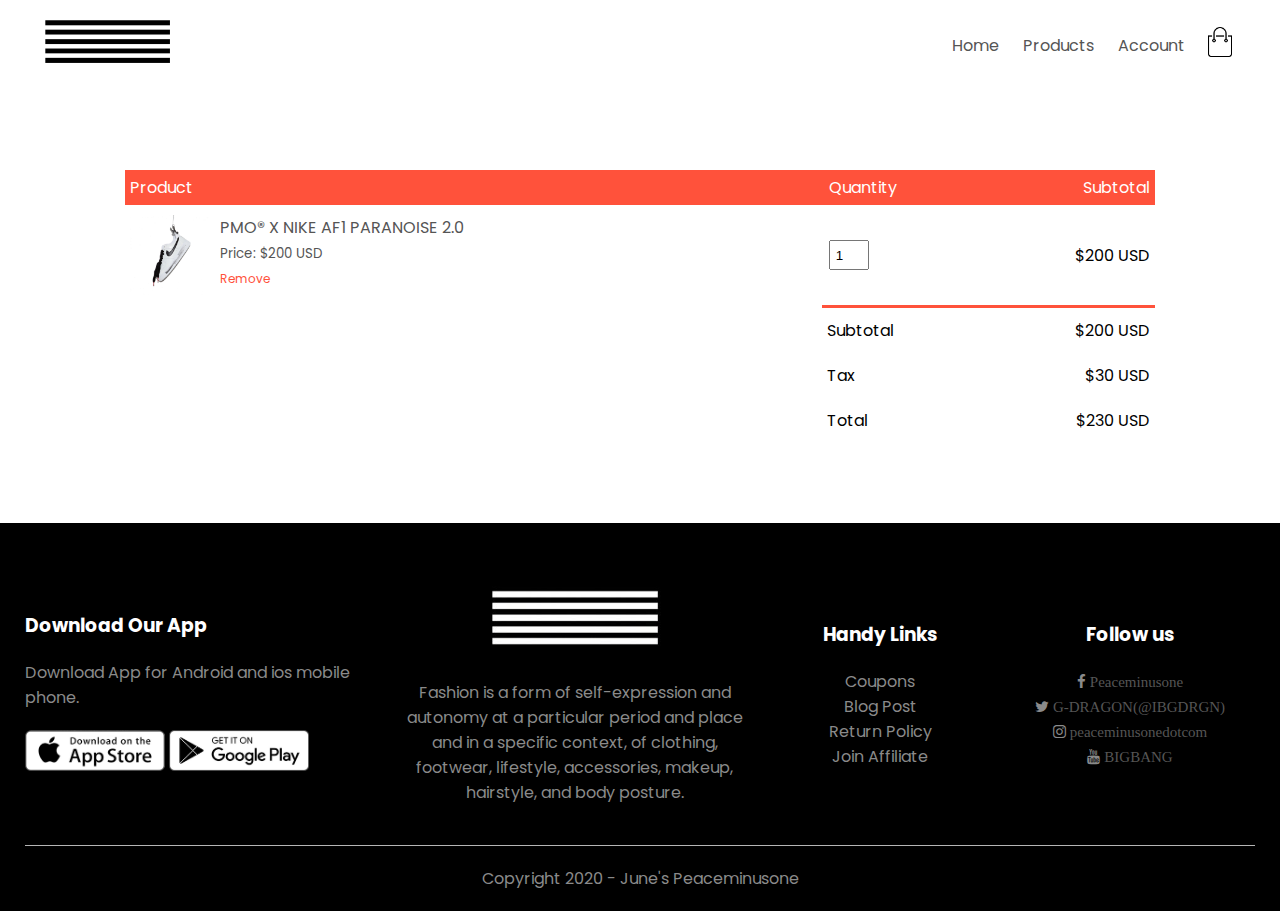
<file: cart.html>
<!DOCTYPE html>
<html lang="en">
  <head>
    <meta charset="UTF-8" />
    <meta name="viewport" content="width=device-width, initial-scale=1.0" />
    <title>Cart - J U N E'S Peaceminusone</title>
    <link rel="stylesheet" href="home.css" />
    <link
      href="https://fonts.googleapis.com/css2?family=Poppins:ital,wght@0,300;0,400;0,500;0,600;1,700&display=swap"
      rel="stylesheet"
    />
    <link
      rel="stylesheet"
      href="https://stackpath.bootstrapcdn.com/font-awesome/4.7.0/css/font-awesome.min.css"
    />
    <!-- <script src="https://unpkg.com/scrollreveal"></script> -->
  </head>
  <body>
    <div class="container">
      <div class="navbar">
        <div class="logo">
          <a href="index.html"> <img src="cate/flash.png" width="125px" /> </a>
        </div>
        <nav>
          <ul id="MenuItems">
            <li><a href="index.html">Home</a></li>
            <li><a href="products.html">Products</a></li>

            <li><a href="account.html">Account</a></li>
          </ul>
        </nav>
        <a href="cart.html">
          <img src="img/cart.png" width="30px" height="30px" />
        </a>
        <img src="cate/menu.png" class="menu-icon" onclick="menutoggle()" />
      </div>
    </div>

    <!--------------cart items details------------------>
    <div class="small-container cart-page">
      <table>
        <tr>
          <th>Product</th>
          <th>Quantity</th>
          <th>Subtotal</th>
        </tr>
        <tr>
          <td>
            <div class="cart-info">
              <img src="cate/pmo.jpg" width="30%" />
              <div>
                <p>PMO® X NIKE AF1 PARANOISE 2.0</p>
                <small>Price: $200 USD</small>
                <br />
                <a href="">Remove</a>
              </div>
            </div>
          </td>
          <td><input type="number" value="1" /></td>
          <td>$200 USD</td>
        </tr>
        <!-- <tr>
          <td>
            <div class="cart-info">
              <img src="cate/PMO Puffer Jacket.jpg" width="30%" />
              <div>
                <p>PMO®➖PUFFER JACKET #1 MULTI</p>
                <small>Price: $1,080 USD</small>
                <br />
                <a href="">Remove</a>
              </div>
            </div>
          </td>
          <td><input type="number" value="1" /></td>
          <td>$2,160 USD</td>
        </tr> -->
        <!-- <tr>
          <td>
            <div class="cart-info">
              <img src="cate/notepad.jpg" width="30%" />
              <div>
                <p>PMO®➖NOTEPAD SET #1</p>
                <small>Price: $133 USD</small>
                <br />
                <a href="">Remove</a>
              </div>
            </div>
          </td>
          <td><input type="number" value="1" /></td>
          <td>$133 USD</td>
        </tr> -->
      </table>

      <div class="total-price">
        <table>
          <tr>
            <td>Subtotal</td>
            <td>$200 USD</td>
          </tr>
          <tr>
            <td>Tax</td>
            <td>$30 USD</td>
          </tr>
          <tr>
            <td>Total</td>
            <td>$230 USD</td>
          </tr>
        </table>
      </div>
    </div>

    <!-----footer----->
    <div class="footer">
      <div class="container">
        <div class="row">
          <div class="footer-col-1">
            <h3>Download Our App</h3>
            <p>Download App for Android and ios mobile phone.</p>
            <div class="app-logo">
              <img src="cate/app-store.png" />
              <img src="cate/play-store.png" />
            </div>
          </div>
          <div class="footer-col-2">
            <a href="index.html"> <img src="cate/flash1.jpg" /></a>
            <p>
              Fashion is a form of self-expression and autonomy at a particular
              period and place and in a specific context, of clothing, footwear,
              lifestyle, accessories, makeup, hairstyle, and body posture.
            </p>
          </div>
          <div class="footer-col-3">
            <h3>Handy Links</h3>
            <ul>
              <li>Coupons</li>
              <li>Blog Post</li>
              <li>Return Policy</li>
              <li>Join Affiliate</li>
            </ul>
          </div>
          <div class="footer-col-4">
            <h3>Follow us</h3>
            <ul>
              <li>
                <i class="fa fa-facebook"
                  ><a
                    href="https://www.facebook.com/Peaceminusone-Another-Products-110662786969578/"
                  >
                    Peaceminusone</a
                  >
                </i>
              </li>
              <li>
                <i class="fa fa-twitter"
                  ><a href="twitter.com/ibgdrgn?s=11"> G-DRAGON(@IBGDRGN)</a></i
                >
              </li>
              <li>
                <i class="fa fa-instagram"
                  ><a href="https://www.instagram.com/peaceminusonedotcom/">
                    peaceminusonedotcom</a
                  ></i
                >
              </li>
              <li>
                <i class="fa fa-youtube"
                  ><a
                    href="https://www.youtube.com/channel/UCzw-C7fNfs018R1FzIKnlaA"
                  >
                    BIGBANG</a
                  ></i
                >
              </li>
            </ul>
          </div>
        </div>
        <hr />
        <p class="copyright">Copyright 2020 - June's Peaceminusone</p>
      </div>
    </div>
    <!-----js for toggle menu----->
    <script>
      var MenuItems = document.getElementById("MenuItems");

      MenuItems.style.maxHeight = "0px";

      function menutoggle() {
        if (MenuItems.style.maxHeight == "0px") {
          MenuItems.style.maxHeight = "200px";
        } else {
          MenuItems.style.maxHeight = "0px";
        }
      }
    </script>
    <!-----  S C R O L L  ------->

    <script>
      ScrollReveal({
        // reset: true,
        distance: "180px",
        duration: 3000,
        delay: 400,
      });

      ScrollReveal().reveal(".small-container", {
        delay: 700,
        origin: "top",
        //   interval: 800,
      });
      ScrollReveal().reveal(".row", {
        delay: 700,
        origin: "bottom",
        //   interval: 800,
      });
    </script>
  </body>
</html>
</file>
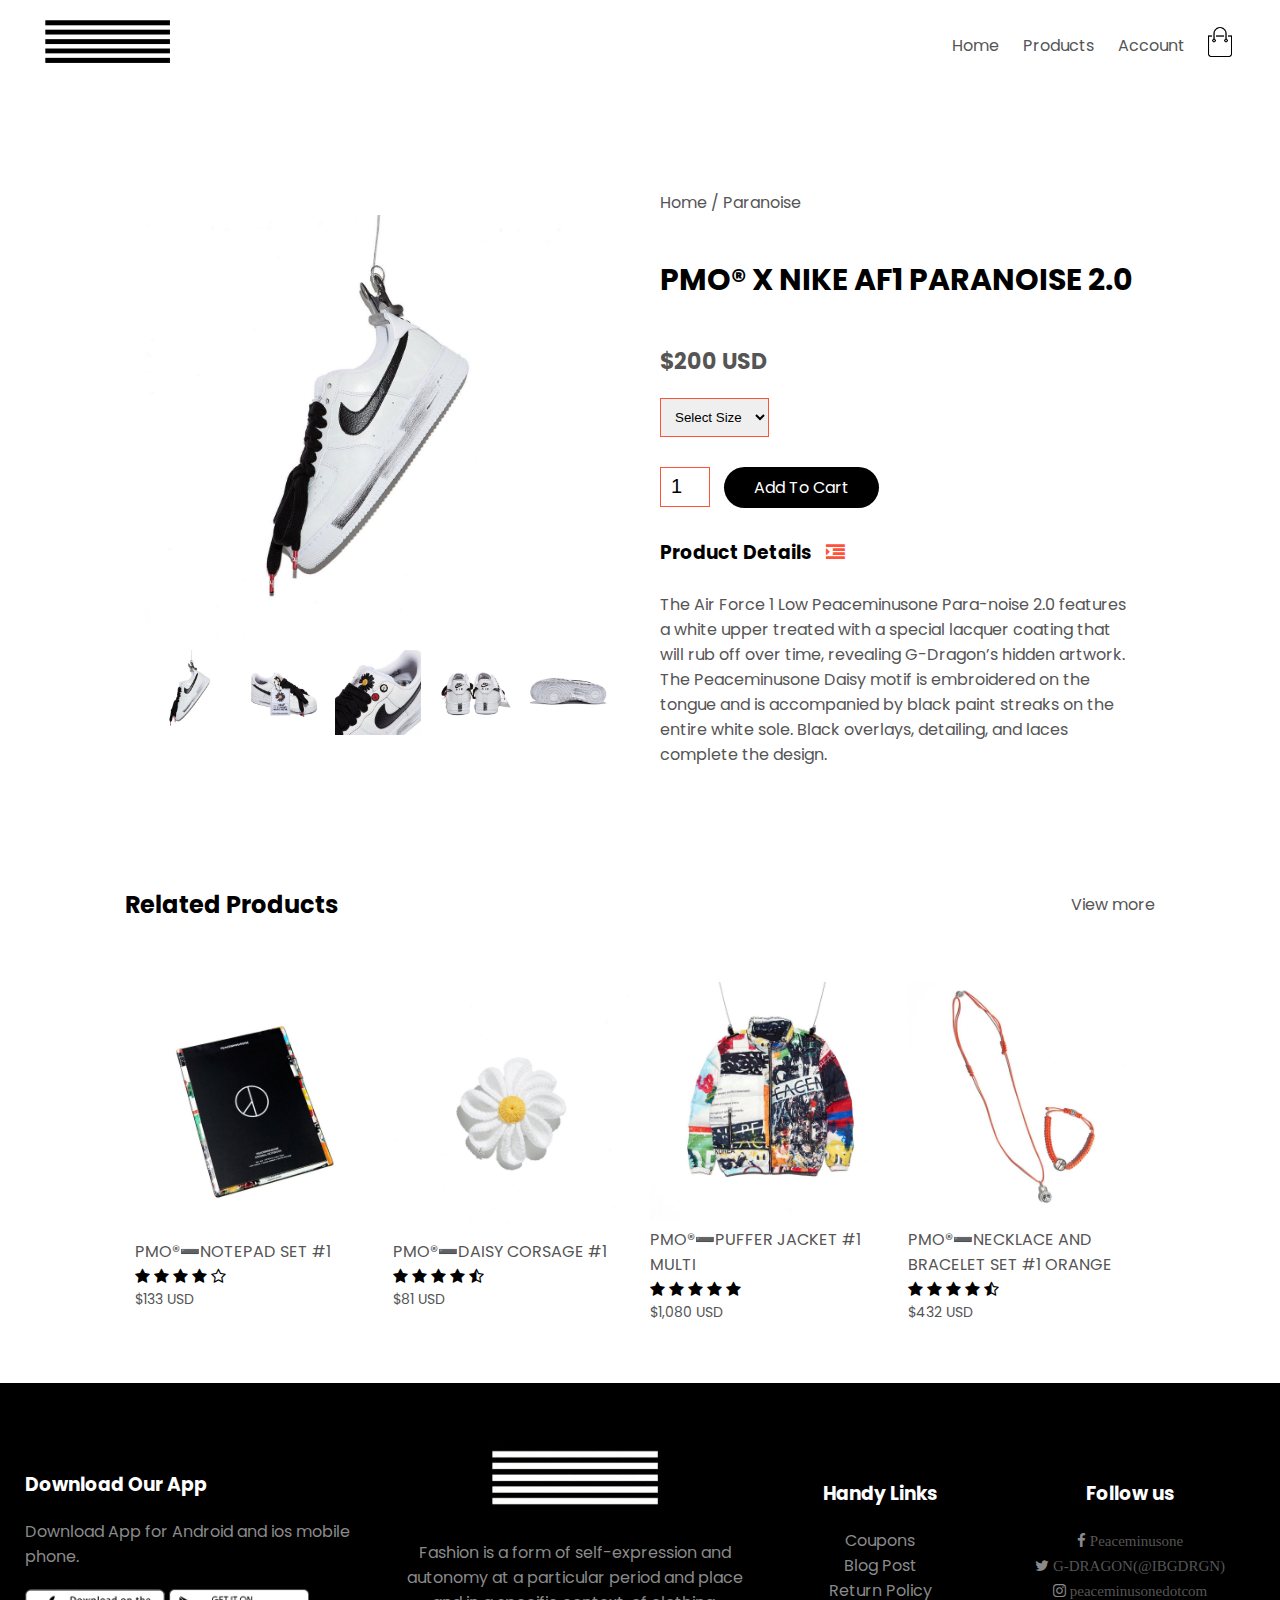
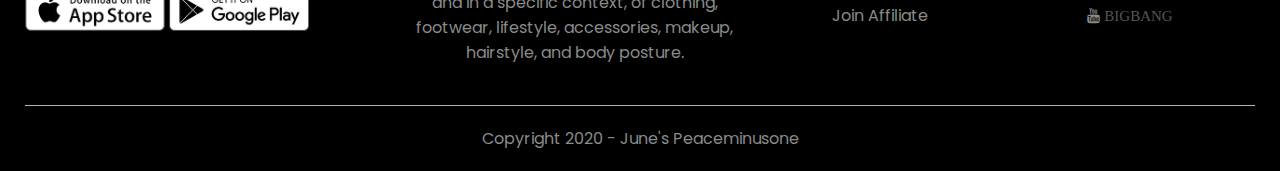
<file: product-details.html>
<!DOCTYPE html>
<html lang="en">
  <head>
    <meta charset="UTF-8" />
    <meta name="viewport" content="width=device-width, initial-scale=1.0" />
    <title>All Products - J U N E'S Peaceminusone</title>
    <link rel="stylesheet" href="home.css" />
    <link
      href="https://fonts.googleapis.com/css2?family=Poppins:ital,wght@0,300;0,400;0,500;0,600;1,700&display=swap"
      rel="stylesheet"
    />
    <link
      rel="stylesheet"
      href="https://stackpath.bootstrapcdn.com/font-awesome/4.7.0/css/font-awesome.min.css"
    />
    <!-- <script src="https://unpkg.com/scrollreveal"></script> -->
  </head>
  <body>
    <div class="container">
      <div class="navbar">
        <div class="logo">
          <a href="index.html"> <img src="cate/flash.png" width="125px" /></a>
        </div>
        <nav>
          <ul id="MenuItems">
            <li><a href="index.html">Home</a></li>
            <li><a href="products.html">Products</a></li>

            <li><a href="account.html">Account</a></li>
          </ul>
        </nav>
        <a href="cart.html">
          <img src="img/cart.png" width="30px" height="30px"
        /></a>
        <img src="cate/menu.png" class="menu-icon" onclick="menutoggle()" />
      </div>
    </div>

    <!------------Single product details-------------->

    <div class="small-container single-product">
      <div class="row">
        <div class="col-2">
          <img src="cate/pmo.jpg" width="100%" id="ProductImg" />

          <div class="small-img-row">
            <div class="small-img-col">
              <img src="cate/pmo.jpg" width="100%" class="small-img" />
            </div>
            <div class="small-img-col">
              <img src="cate/pmo2.jpg" width="100%" class="small-img" />
            </div>
            <div class="small-img-col">
              <img src="cate/pmo4.jpg" width="100%" class="small-img" />
            </div>
            <div class="small-img-col">
              <img src="cate/pmo5.jpg" width="100%" class="small-img" />
            </div>
            <div class="small-img-col">
              <img src="cate/pmo6.jpg" width="100%" class="small-img" />
            </div>
          </div>
        </div>
        <div class="col-2">
          <p>Home / Paranoise</p>
          <h1>PMO® X NIKE AF1 PARANOISE 2.0</h1>
          <h4>$200 USD</h4>
          <select>
            <option>Select Size</option>
            <option>US M 4</option>
            <option>US M 7</option>
            <option>US M 9</option>
            <option>US M 13</option>
            <option>US M 16</option>
          </select>
          <input type="number" value="1" />
          <a href="cart.html" class="btn">Add To Cart</a>

          <h3>Product Details <i class="fa fa-indent"></i></h3>
          <br />
          <p>
            The Air Force 1 Low Peaceminusone Para-noise 2.0 features a white
            upper treated with a special lacquer coating that will rub off over
            time, revealing G-Dragon’s hidden artwork. The Peaceminusone Daisy
            motif is embroidered on the tongue and is accompanied by black paint
            streaks on the entire white sole. Black overlays, detailing, and
            laces complete the design.
          </p>
        </div>
      </div>
    </div>

    <!---------------title---------------->

    <div class="small-container">
      <div class="row row-2">
        <h2>Related Products</h2>
        <p>View more</p>
      </div>
    </div>

    <!----------------products-------------------->

    <div class="small-container">
      <div class="row">
        <div class="col-4">
          <img src="cate/notepad.jpg" />
          <h4>PMO®➖NOTEPAD SET #1</h4>
          <div class="rating">
            <i class="fa fa-star"></i>
            <i class="fa fa-star"></i>
            <i class="fa fa-star"></i>
            <i class="fa fa-star"></i>
            <i class="fa fa-star-o"></i>
          </div>
          <p>$133 USD</p>
        </div>
        <div class="col-4">
          <img src="cate/daisy.jpg" />
          <h4>PMO®➖DAISY CORSAGE #1</h4>
          <div class="rating">
            <i class="fa fa-star"></i>
            <i class="fa fa-star"></i>
            <i class="fa fa-star"></i>
            <i class="fa fa-star"></i>
            <i class="fa fa-star-half-o"></i>
          </div>
          <p>$81 USD</p>
        </div>
        <div class="col-4">
          <img src="cate/PMO Puffer Jacket.jpg" />
          <h4>PMO®➖PUFFER JACKET #1 MULTI</h4>
          <div class="rating">
            <i class="fa fa-star"></i>
            <i class="fa fa-star"></i>
            <i class="fa fa-star"></i>
            <i class="fa fa-star"></i>
            <i class="fa fa-star"></i>
          </div>
          <p>$1,080 USD</p>
        </div>
        <div class="col-4">
          <img src="cate/necklace.jpg" />
          <h4>PMO®➖NECKLACE AND BRACELET SET #1 ORANGE</h4>
          <div class="rating">
            <i class="fa fa-star"></i>
            <i class="fa fa-star"></i>
            <i class="fa fa-star"></i>
            <i class="fa fa-star"></i>
            <i class="fa fa-star-half-o"></i>
          </div>
          <p>$432 USD</p>
        </div>
      </div>
    </div>

    <!-----footer----->
    <div class="footer">
      <div class="container">
        <div class="row">
          <div class="footer-col-1">
            <h3>Download Our App</h3>
            <p>Download App for Android and ios mobile phone.</p>
            <div class="app-logo">
              <img src="cate/app-store.png" />
              <img src="cate/play-store.png" />
            </div>
          </div>
          <div class="footer-col-2">
            <a href="index.html"><img src="cate/flash1.jpg" /></a>
            <p>
              Fashion is a form of self-expression and autonomy at a particular
              period and place and in a specific context, of clothing, footwear,
              lifestyle, accessories, makeup, hairstyle, and body posture.
            </p>
          </div>
          <div class="footer-col-3">
            <h3>Handy Links</h3>
            <ul>
              <li>Coupons</li>
              <li>Blog Post</li>
              <li>Return Policy</li>
              <li>Join Affiliate</li>
            </ul>
          </div>
          <div class="footer-col-4">
            <h3>Follow us</h3>
            <ul>
              <li>
                <i class="fa fa-facebook"
                  ><a
                    href="https://www.facebook.com/Peaceminusone-Another-Products-110662786969578/"
                  >
                    Peaceminusone</a
                  >
                </i>
              </li>
              <li>
                <i class="fa fa-twitter"
                  ><a href="twitter.com/ibgdrgn?s=11"> G-DRAGON(@IBGDRGN)</a></i
                >
              </li>
              <li>
                <i class="fa fa-instagram"
                  ><a href="https://www.instagram.com/peaceminusonedotcom/">
                    peaceminusonedotcom</a
                  ></i
                >
              </li>
              <li>
                <i class="fa fa-youtube"
                  ><a
                    href="https://www.youtube.com/channel/UCzw-C7fNfs018R1FzIKnlaA"
                  >
                    BIGBANG</a
                  ></i
                >
              </li>
            </ul>
          </div>
        </div>
        <hr />
        <p class="copyright">Copyright 2020 - June's Peaceminusone</p>
      </div>
    </div>
    <!-----js for toggle menu----->
    <script>
      var MenuItems = document.getElementById("MenuItems");

      MenuItems.style.maxHeight = "0px";

      function menutoggle() {
        if (MenuItems.style.maxHeight == "0px") {
          MenuItems.style.maxHeight = "200px";
        } else {
          MenuItems.style.maxHeight = "0px";
        }
      }
    </script>

    <!-------------js for product gallery------------->

    <script>
      var ProductImg = document.getElementById("ProductImg");
      var SmallImg = document.getElementsByClassName("small-img");

      SmallImg[0].onclick = function () {
        ProductImg.src = SmallImg[0].src;
      };
      SmallImg[1].onclick = function () {
        ProductImg.src = SmallImg[1].src;
      };
      SmallImg[2].onclick = function () {
        ProductImg.src = SmallImg[2].src;
      };
      SmallImg[3].onclick = function () {
        ProductImg.src = SmallImg[3].src;
      };
      SmallImg[4].onclick = function () {
        ProductImg.src = SmallImg[4].src;
      };
    </script>
    <!-----  S C R O L L  ------->

    <script>
      ScrollReveal({
        // reset: true,
        distance: "180px",
        duration: 3000,
        delay: 400,
      });

      ScrollReveal().reveal(".row", {
        delay: 700,
        origin: "top",
        // interval: 800,
      });
      ScrollReveal().reveal(".col-4", {
        delay: 700,
        origin: "bottom",
        interval: 800,
      });
    </script>
  </body>
</html>
</file>
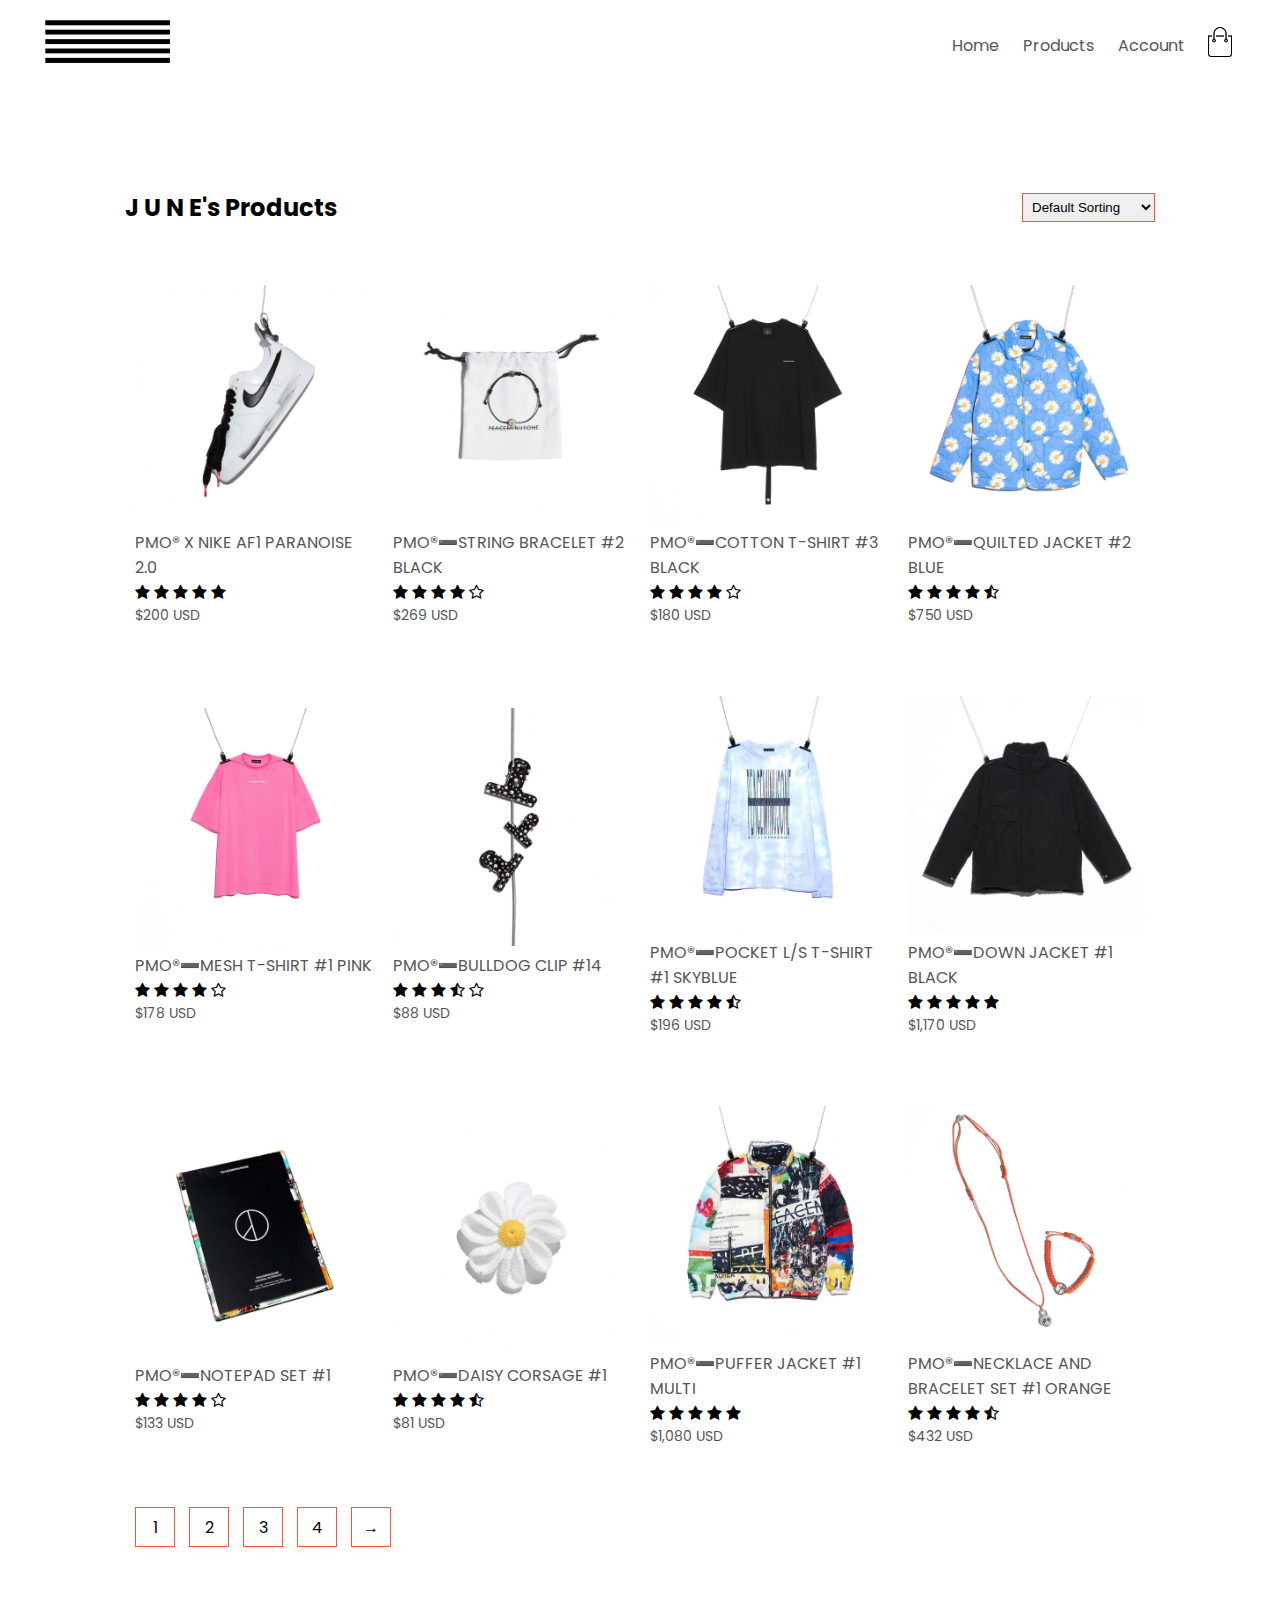
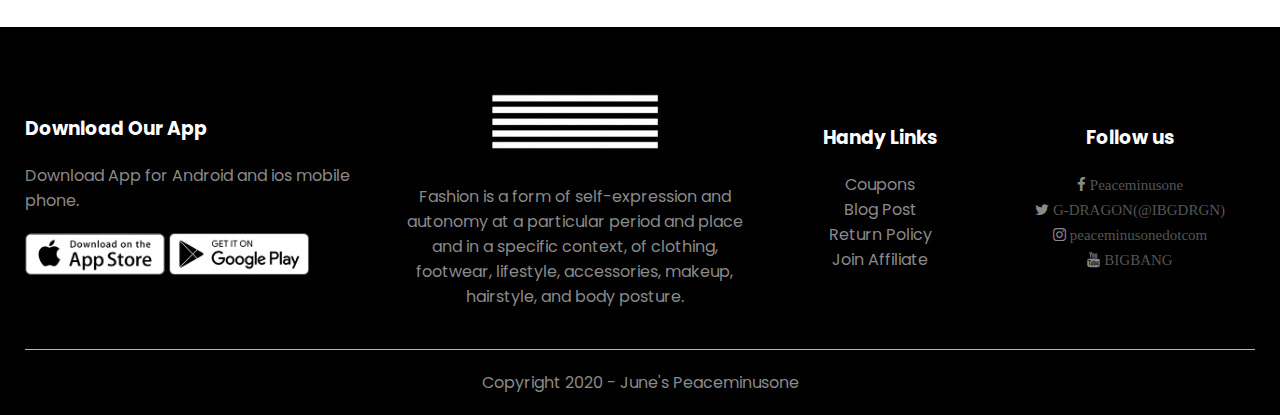
<file: products.html>
<!DOCTYPE html>
<html lang="en">
  <head>
    <meta charset="UTF-8" />
    <meta name="viewport" content="width=device-width, initial-scale=1.0" />
    <title>All Products - J U N E'S Peaceminusone</title>
    <link rel="stylesheet" href="home.css" />
    <link
      href="https://fonts.googleapis.com/css2?family=Poppins:ital,wght@0,300;0,400;0,500;0,600;1,700&display=swap"
      rel="stylesheet"
    />
    <link
      rel="stylesheet"
      href="https://stackpath.bootstrapcdn.com/font-awesome/4.7.0/css/font-awesome.min.css"
    />
    <!----------For Scroll Js---------->
    <!-- <script src="https://unpkg.com/scrollreveal"></script> -->
  </head>
  <body>
    <div class="container">
      <div class="navbar">
        <div class="logo">
          <a href="index.html"> <img src="cate/flash.png" width="125px" /></a>
        </div>
        <nav>
          <ul id="MenuItems">
            <li><a href="index.html">Home</a></li>
            <li><a href="products.html">Products</a></li>

            <li><a href="account.html">Account</a></li>
          </ul>
        </nav>
        <a href="cart.html">
          <img src="img/cart.png" width="30px" height="30px"
        /></a>
        <img src="cate/menu.png" class="menu-icon" onclick="menutoggle()" />
      </div>
    </div>

    <div class="small-container">
      <div class="row row-2">
        <h2>J U N E's Products</h2>
        <select>
          <option>Default Sorting</option>
          <option>Sort by price</option>
          <option>Sort bt popularity</option>
          <option>Sort by rating</option>
          <option>Sort by sale</option>
        </select>
      </div>

      <div class="row">
        <div class="col-4">
          <a href="product-details.html"> <img src="cate/pmo.jpg" /></a>
          <a href="product-details.html">
            <h4>PMO® X NIKE AF1 PARANOISE 2.0</h4></a
          >
          <div class="rating">
            <i class="fa fa-star"></i>
            <i class="fa fa-star"></i>
            <i class="fa fa-star"></i>
            <i class="fa fa-star"></i>
            <i class="fa fa-star"></i>
          </div>
          <p>$200 USD</p>
        </div>
        <div class="col-4">
          <img src="cate/gd3.jpg" />
          <h4>PMO®➖STRING BRACELET #2 BLACK</h4>
          <div class="rating">
            <i class="fa fa-star"></i>
            <i class="fa fa-star"></i>
            <i class="fa fa-star"></i>
            <i class="fa fa-star"></i>
            <i class="fa fa-star-o"></i>
          </div>
          <p>$269 USD</p>
        </div>
        <div class="col-4">
          <img src="cate/cotton.jpg" />
          <h4>PMO®➖COTTON T-SHIRT #3 BLACK</h4>
          <div class="rating">
            <i class="fa fa-star"></i>
            <i class="fa fa-star"></i>
            <i class="fa fa-star"></i>
            <i class="fa fa-star"></i>
            <i class="fa fa-star-o"></i>
          </div>
          <p>$180 USD</p>
        </div>
        <div class="col-4">
          <img src="cate/jacket.jpg" />
          <h4>PMO®➖QUILTED JACKET #2 BLUE</h4>
          <div class="rating">
            <i class="fa fa-star"></i>
            <i class="fa fa-star"></i>
            <i class="fa fa-star"></i>
            <i class="fa fa-star"></i>
            <i class="fa fa-star-half-o"></i>
          </div>
          <p>$750 USD</p>
        </div>
      </div>

      <div class="row">
        <div class="col-4">
          <img src="cate/pink.jpg" />
          <h4>PMO®➖MESH T-SHIRT #1 PINK</h4>
          <div class="rating">
            <i class="fa fa-star"></i>
            <i class="fa fa-star"></i>
            <i class="fa fa-star"></i>
            <i class="fa fa-star"></i>
            <i class="fa fa-star-o"></i>
          </div>
          <p>$178 USD</p>
        </div>
        <div class="col-4">
          <img src="cate/bulldog.jpg" />
          <h4>PMO®➖BULLDOG CLIP #14</h4>
          <div class="rating">
            <i class="fa fa-star"></i>
            <i class="fa fa-star"></i>
            <i class="fa fa-star"></i>
            <i class="fa fa-star-half-o"></i>
            <i class="fa fa-star-o"></i>
          </div>
          <p>$88 USD</p>
        </div>
        <div class="col-4">
          <img src="cate/pocket.jpg" />
          <h4>PMO®➖POCKET L/S T-SHIRT #1 SKYBLUE</h4>
          <div class="rating">
            <i class="fa fa-star"></i>
            <i class="fa fa-star"></i>
            <i class="fa fa-star"></i>
            <i class="fa fa-star"></i>
            <i class="fa fa-star-half-o"></i>
          </div>
          <p>$196 USD</p>
        </div>
        <div class="col-4">
          <img src="cate/down.jpg" />
          <h4>PMO®➖DOWN JACKET #1 BLACK</h4>
          <div class="rating">
            <i class="fa fa-star"></i>
            <i class="fa fa-star"></i>
            <i class="fa fa-star"></i>
            <i class="fa fa-star"></i>
            <i class="fa fa-star"></i>
          </div>
          <p>$1,170 USD</p>
        </div>
      </div>

      <div class="row">
        <div class="col-4">
          <img src="cate/notepad.jpg" />
          <h4>PMO®➖NOTEPAD SET #1</h4>
          <div class="rating">
            <i class="fa fa-star"></i>
            <i class="fa fa-star"></i>
            <i class="fa fa-star"></i>
            <i class="fa fa-star"></i>
            <i class="fa fa-star-o"></i>
          </div>
          <p>$133 USD</p>
        </div>
        <div class="col-4">
          <img src="cate/daisy.jpg" />
          <h4>PMO®➖DAISY CORSAGE #1</h4>
          <div class="rating">
            <i class="fa fa-star"></i>
            <i class="fa fa-star"></i>
            <i class="fa fa-star"></i>
            <i class="fa fa-star"></i>
            <i class="fa fa-star-half-o"></i>
          </div>
          <p>$81 USD</p>
        </div>
        <div class="col-4">
          <a href="product-details.html"
            ><img src="cate/PMO Puffer Jacket.jpg"
          /></a>
          <a href="product-details.html"
            ><h4>PMO®➖PUFFER JACKET #1 MULTI</h4></a
          >
          <div class="rating">
            <i class="fa fa-star"></i>
            <i class="fa fa-star"></i>
            <i class="fa fa-star"></i>
            <i class="fa fa-star"></i>
            <i class="fa fa-star"></i>
          </div>
          <p>$1,080 USD</p>
        </div>
        <div class="col-4">
          <img src="cate/necklace.jpg" />
          <h4>PMO®➖NECKLACE AND BRACELET SET #1 ORANGE</h4>
          <div class="rating">
            <i class="fa fa-star"></i>
            <i class="fa fa-star"></i>
            <i class="fa fa-star"></i>
            <i class="fa fa-star"></i>
            <i class="fa fa-star-half-o"></i>
          </div>
          <p>$432 USD</p>
        </div>
      </div>

      <div class="page-btn">
        <span>1</span>
        <span>2</span>
        <span>3</span>
        <span>4</span>
        <span>&#8594;</span>
      </div>
    </div>

    <!-----footer----->
    <div class="footer">
      <div class="container">
        <div class="row">
          <div class="footer-col-1">
            <h3>Download Our App</h3>
            <p>Download App for Android and ios mobile phone.</p>
            <div class="app-logo">
              <img src="cate/app-store.png" />
              <img src="cate/play-store.png" />
            </div>
          </div>
          <div class="footer-col-2">
            <a href="index.html"><img src="cate/flash1.jpg" /></a>
            <p>
              Fashion is a form of self-expression and autonomy at a particular
              period and place and in a specific context, of clothing, footwear,
              lifestyle, accessories, makeup, hairstyle, and body posture.
            </p>
          </div>
          <div class="footer-col-3">
            <h3>Handy Links</h3>
            <ul>
              <li>Coupons</li>
              <li>Blog Post</li>
              <li>Return Policy</li>
              <li>Join Affiliate</li>
            </ul>
          </div>
          <div class="footer-col-4">
            <h3>Follow us</h3>
            <ul>
              <li>
                <i class="fa fa-facebook"
                  ><a
                    href="https://www.facebook.com/Peaceminusone-Another-Products-110662786969578/"
                  >
                    Peaceminusone</a
                  >
                </i>
              </li>
              <li>
                <i class="fa fa-twitter"
                  ><a href="twitter.com/ibgdrgn?s=11"> G-DRAGON(@IBGDRGN)</a></i
                >
              </li>
              <li>
                <i class="fa fa-instagram"
                  ><a href="https://www.instagram.com/peaceminusonedotcom/">
                    peaceminusonedotcom</a
                  ></i
                >
              </li>
              <li>
                <i class="fa fa-youtube"
                  ><a
                    href="https://www.youtube.com/channel/UCzw-C7fNfs018R1FzIKnlaA"
                  >
                    BIGBANG</a
                  ></i
                >
              </li>
            </ul>
          </div>
        </div>
        <hr />
        <p class="copyright">Copyright 2020 - June's Peaceminusone</p>
      </div>
    </div>
    <!-----js for toggle menu----->
    <script>
      var MenuItems = document.getElementById("MenuItems");

      MenuItems.style.maxHeight = "0px";

      function menutoggle() {
        if (MenuItems.style.maxHeight == "0px") {
          MenuItems.style.maxHeight = "200px";
        } else {
          MenuItems.style.maxHeight = "0px";
        }
      }
    </script>
    <!-----  S C R O L L  ------->

    <script>
      ScrollReveal({
        // reset: true,
        distance: "180px",
        duration: 3000,
        delay: 400,
      });

      ScrollReveal().reveal(".row", {
        delay: 700,
        origin: "top",
        interval: 800,
      });
    </script>
  </body>
</html>
</file>
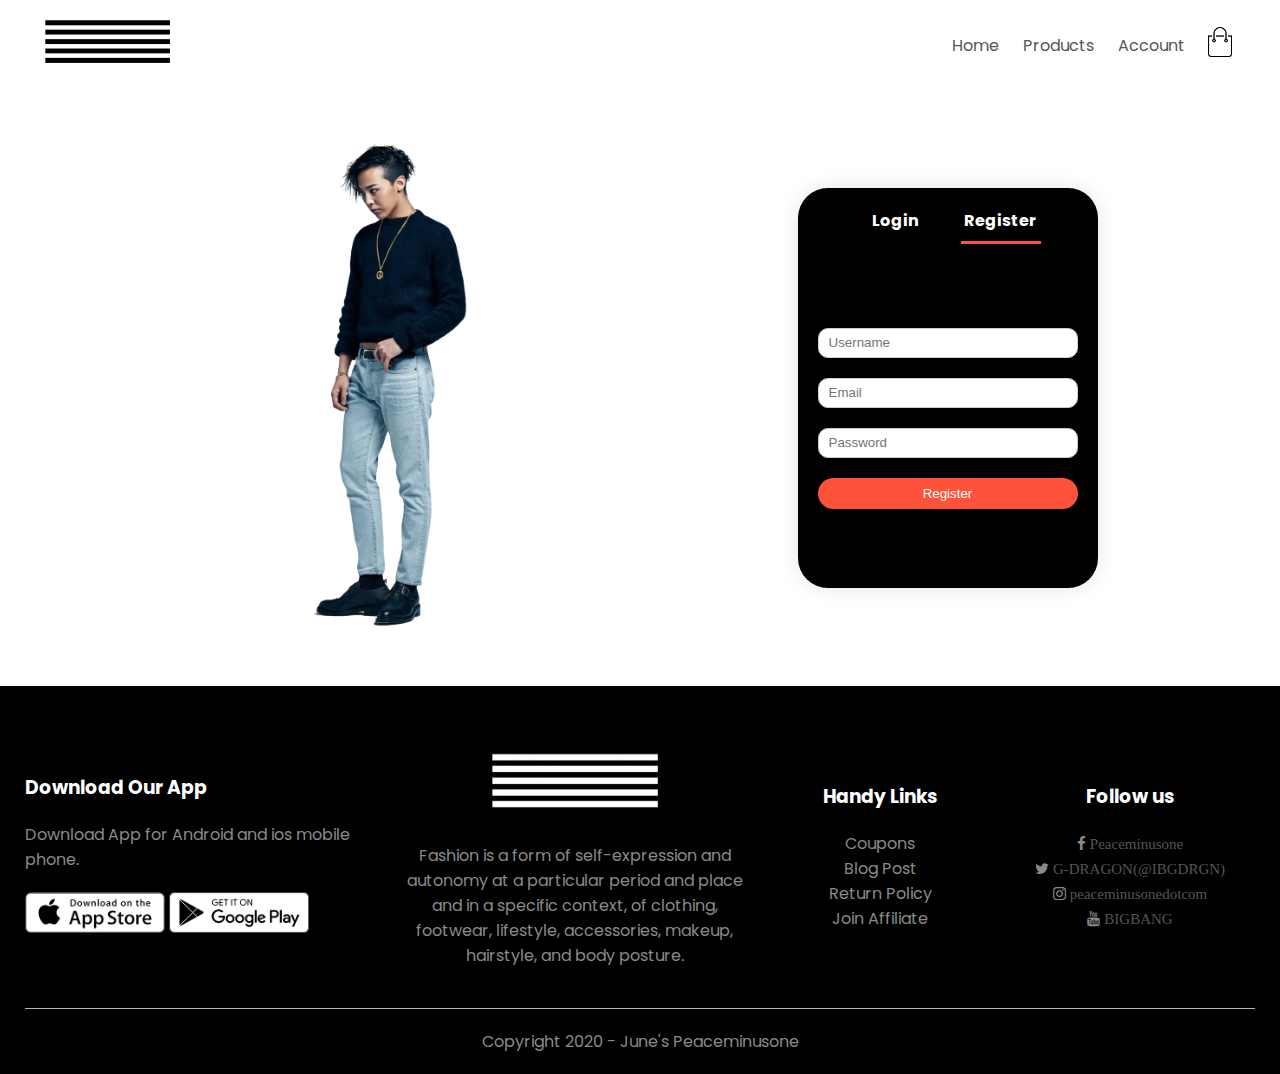
<file: run free wed pj/account.html>
<!DOCTYPE html>
<html lang="en">
  <head>
    <meta charset="UTF-8" />
    <meta name="viewport" content="width=device-width, initial-scale=1.0" />
    <title>Cart - J U N E'S Peaceminusone</title>
    <link rel="stylesheet" href="home.css" />
    <link
      href="https://fonts.googleapis.com/css2?family=Poppins:ital,wght@0,300;0,400;0,500;0,600;1,700&display=swap"
      rel="stylesheet"
    />
    <link
      rel="stylesheet"
      href="https://stackpath.bootstrapcdn.com/font-awesome/4.7.0/css/font-awesome.min.css"
    />
  </head>
  <body>
    <div class="container">
      <div class="navbar">
        <div class="logo">
          <a href="index.html"> <img src="cate/flash.png" width="125px" /></a>
        </div>
        <nav>
          <ul id="MenuItems">
            <li><a href="index.html">Home</a></li>
            <li><a href="products.html">Products</a></li>

            <li><a href="account.html">Account</a></li>
          </ul>
        </nav>
        <a href="cart.html">
          <img src="img/cart.png" width="30px" height="30px" />
        </a>
        <img src="cate/menu.png" class="menu-icon" onclick="menutoggle()" />
      </div>
    </div>

    <!-----------account-page-------------->

    <div class="account-page">
      <div class="container">
        <div class="row">
          <div class="col-2">
            <img src="cate/gd5.png" width="100%" />
          </div>
          <div class="col-2">
            <div class="form-container">
              <div class="form-btn">
                <span onclick="login()">Login</span>
                <span onclick="register()">Register</span>
                <hr id="Indicator" />
              </div>
              <form id="LoginForm">
                <input type="text" placeholder="Username" />
                <input type="password" placeholder="Password" />
                <button type="submit" class="btn">
                  <a href="index.html">Login</a>
                </button>
                <a href="">Forgot Password?</a>
              </form>
              <form id="RegForm">
                <input type="text" placeholder="Username" />
                <input type="email" placeholder="Email" />
                <input type="password" placeholder="Password" />
                <button type="submit" class="btn">Register</button>
              </form>
            </div>
          </div>
        </div>
      </div>
    </div>

    <!-----footer----->
    <div class="footer">
      <div class="container">
        <div class="row">
          <div class="footer-col-1">
            <h3>Download Our App</h3>
            <p>Download App for Android and ios mobile phone.</p>
            <div class="app-logo">
              <img src="cate/app-store.png" />
              <img src="cate/play-store.png" />
            </div>
          </div>
          <div class="footer-col-2">
            <img src="cate/flash1.jpg" />
            <p>
              Fashion is a form of self-expression and autonomy at a particular
              period and place and in a specific context, of clothing, footwear,
              lifestyle, accessories, makeup, hairstyle, and body posture.
            </p>
          </div>
          <div class="footer-col-3">
            <h3>Handy Links</h3>
            <ul>
              <li>Coupons</li>
              <li>Blog Post</li>
              <li>Return Policy</li>
              <li>Join Affiliate</li>
            </ul>
          </div>
          <div class="footer-col-4">
            <h3>Follow us</h3>
            <ul>
              <li>
                <i class="fa fa-facebook"
                  ><a
                    href="https://www.facebook.com/Peaceminusone-Another-Products-110662786969578/"
                  >
                    Peaceminusone</a
                  >
                </i>
              </li>
              <li>
                <i class="fa fa-twitter"
                  ><a href="twitter.com/ibgdrgn?s=11"> G-DRAGON(@IBGDRGN)</a></i
                >
              </li>
              <li>
                <i class="fa fa-instagram"
                  ><a href="https://www.instagram.com/peaceminusonedotcom/">
                    peaceminusonedotcom</a
                  ></i
                >
              </li>
              <li>
                <i class="fa fa-youtube"
                  ><a
                    href="https://www.youtube.com/channel/UCzw-C7fNfs018R1FzIKnlaA"
                  >
                    BIGBANG</a
                  ></i
                >
              </li>
            </ul>
          </div>
        </div>
        <hr />
        <p class="copyright">Copyright 2020 - June's Peaceminusone</p>
      </div>
    </div>
    <!-----js for toggle menu----->
    <script>
      var MenuItems = document.getElementById("MenuItems");

      MenuItems.style.maxHeight = "0px";

      function menutoggle() {
        if (MenuItems.style.maxHeight == "0px") {
          MenuItems.style.maxHeight = "200px";
        } else {
          MenuItems.style.maxHeight = "0px";
        }
      }
    </script>

    <!-----js for toggle Form----->

    <script>
      var LoginForm = document.getElementById("LoginForm");
      var RegForm = document.getElementById("RegForm");
      var Indicator = document.getElementById("Indicator");

      function register() {
        RegForm.style.transform = "translateX(0px)";
        LoginForm.style.transform = "translateX(0px)";
        Indicator.style.transform = "translateX(100px)";
      }
      function login() {
        RegForm.style.transform = "translateX(300px)";
        LoginForm.style.transform = "translateX(300px)";
        Indicator.style.transform = "translateX(0px)";
      }
    </script>
  </body>
</html>
</file>
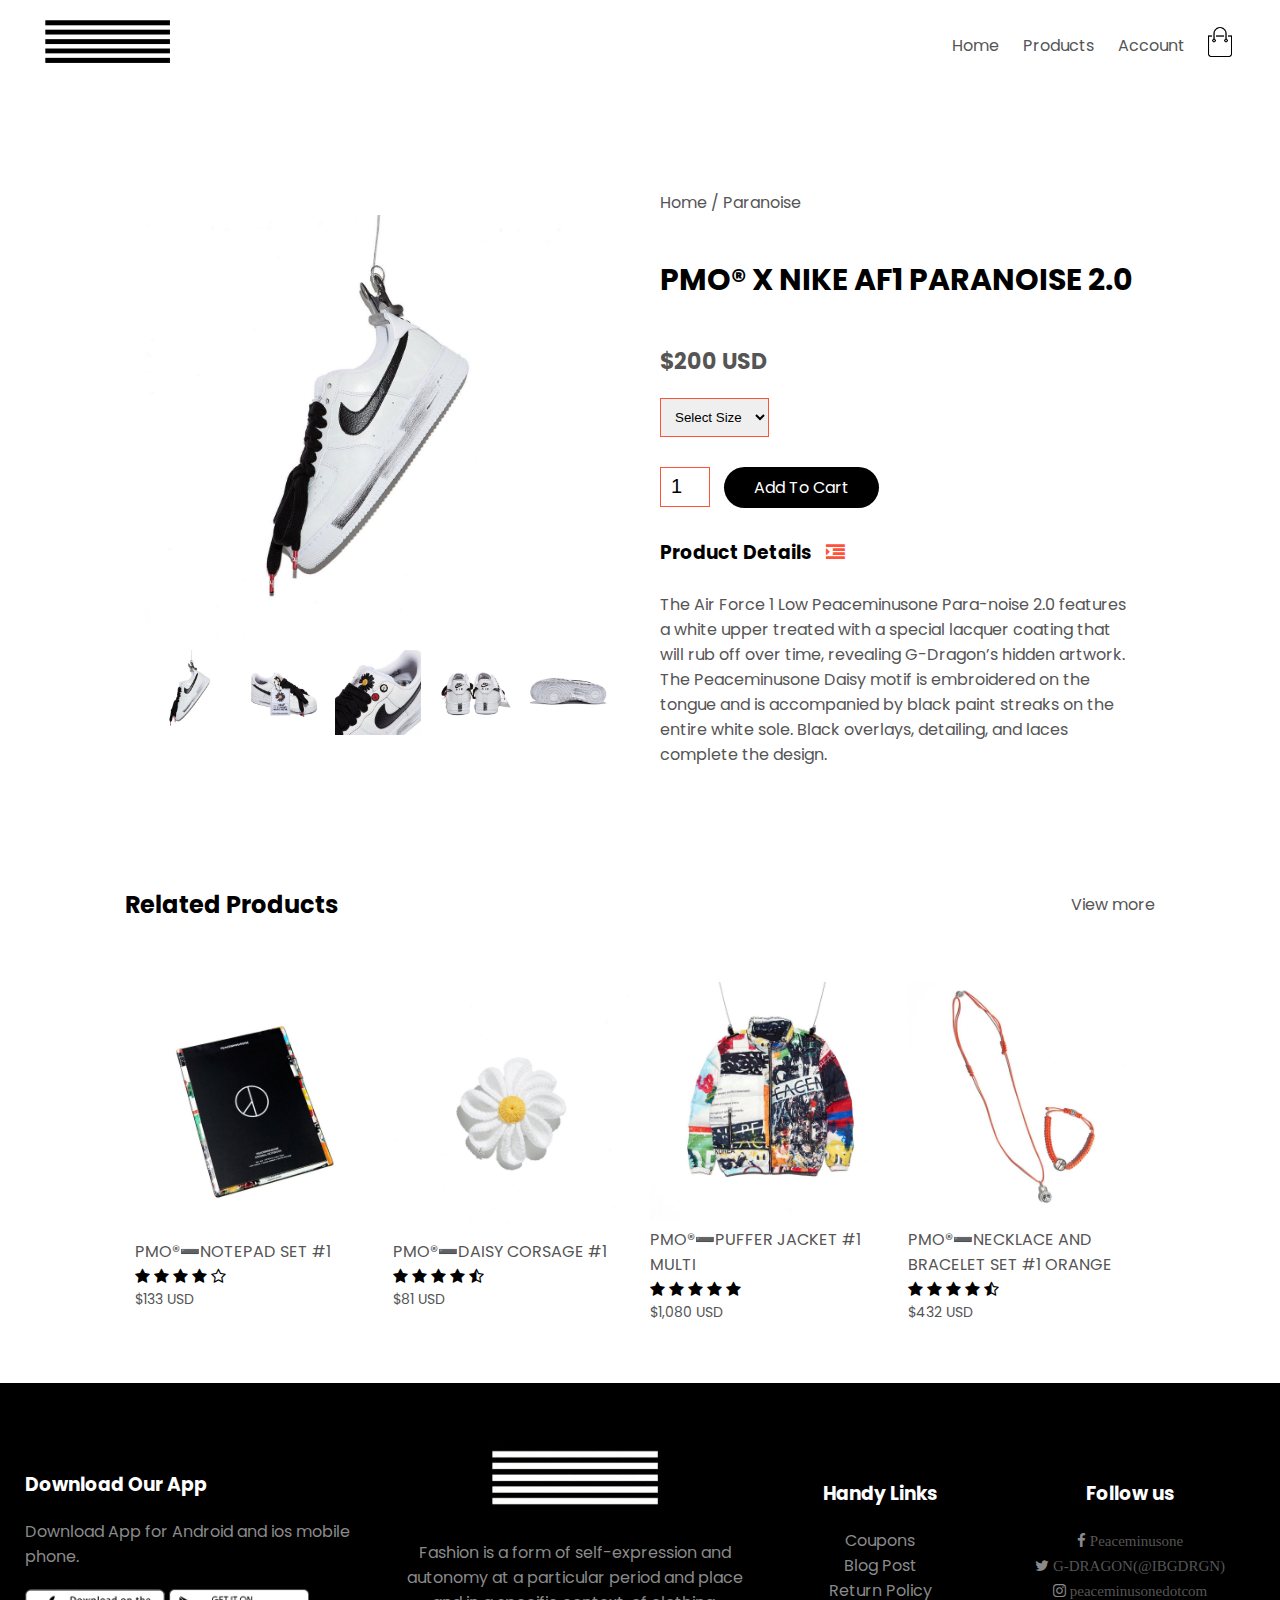
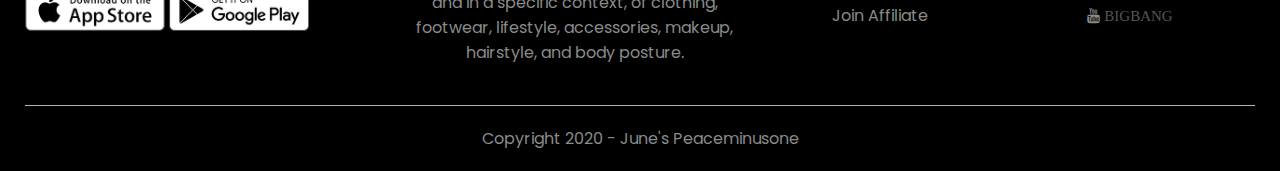
<file: run free wed pj/product-details.html>
<!DOCTYPE html>
<html lang="en">
  <head>
    <meta charset="UTF-8" />
    <meta name="viewport" content="width=device-width, initial-scale=1.0" />
    <title>All Products - J U N E'S Peaceminusone</title>
    <link rel="stylesheet" href="home.css" />
    <link
      href="https://fonts.googleapis.com/css2?family=Poppins:ital,wght@0,300;0,400;0,500;0,600;1,700&display=swap"
      rel="stylesheet"
    />
    <link
      rel="stylesheet"
      href="https://stackpath.bootstrapcdn.com/font-awesome/4.7.0/css/font-awesome.min.css"
    />
  </head>
  <body>
    <div class="container">
      <div class="navbar">
        <div class="logo">
          <a href="index.html"> <img src="cate/flash.png" width="125px" /></a>
        </div>
        <nav>
          <ul id="MenuItems">
            <li><a href="index.html">Home</a></li>
            <li><a href="products.html">Products</a></li>

            <li><a href="account.html">Account</a></li>
          </ul>
        </nav>
        <a href="cart.html">
          <img src="img/cart.png" width="30px" height="30px"
        /></a>
        <img src="cate/menu.png" class="menu-icon" onclick="menutoggle()" />
      </div>
    </div>

    <!------------Single product details-------------->

    <div class="small-container single-product">
      <div class="row">
        <div class="col-2">
          <img src="cate/pmo.jpg" width="100%" id="ProductImg" />

          <div class="small-img-row">
            <div class="small-img-col">
              <img src="cate/pmo.jpg" width="100%" class="small-img" />
            </div>
            <div class="small-img-col">
              <img src="cate/pmo2.jpg" width="100%" class="small-img" />
            </div>
            <div class="small-img-col">
              <img src="cate/pmo4.jpg" width="100%" class="small-img" />
            </div>
            <div class="small-img-col">
              <img src="cate/pmo5.jpg" width="100%" class="small-img" />
            </div>
            <div class="small-img-col">
              <img src="cate/pmo6.jpg" width="100%" class="small-img" />
            </div>
          </div>
        </div>
        <div class="col-2">
          <p>Home / Paranoise</p>
          <h1>PMO® X NIKE AF1 PARANOISE 2.0</h1>
          <h4>$200 USD</h4>
          <select>
            <option>Select Size</option>
            <option>US M 4</option>
            <option>US M 7</option>
            <option>US M 9</option>
            <option>US M 13</option>
            <option>US M 16</option>
          </select>
          <input type="number" value="1" />
          <a href="cart.html" class="btn">Add To Cart</a>

          <h3>Product Details <i class="fa fa-indent"></i></h3>
          <br />
          <p>
            The Air Force 1 Low Peaceminusone Para-noise 2.0 features a white
            upper treated with a special lacquer coating that will rub off over
            time, revealing G-Dragon’s hidden artwork. The Peaceminusone Daisy
            motif is embroidered on the tongue and is accompanied by black paint
            streaks on the entire white sole. Black overlays, detailing, and
            laces complete the design.
          </p>
        </div>
      </div>
    </div>

    <!---------------title---------------->

    <div class="small-container">
      <div class="row row-2">
        <h2>Related Products</h2>
        <p>View more</p>
      </div>
    </div>

    <!----------------products-------------------->

    <div class="small-container">
      <div class="row">
        <div class="col-4">
          <img src="cate/notepad.jpg" />
          <h4>PMO®➖NOTEPAD SET #1</h4>
          <div class="rating">
            <i class="fa fa-star"></i>
            <i class="fa fa-star"></i>
            <i class="fa fa-star"></i>
            <i class="fa fa-star"></i>
            <i class="fa fa-star-o"></i>
          </div>
          <p>$133 USD</p>
        </div>
        <div class="col-4">
          <img src="cate/daisy.jpg" />
          <h4>PMO®➖DAISY CORSAGE #1</h4>
          <div class="rating">
            <i class="fa fa-star"></i>
            <i class="fa fa-star"></i>
            <i class="fa fa-star"></i>
            <i class="fa fa-star"></i>
            <i class="fa fa-star-half-o"></i>
          </div>
          <p>$81 USD</p>
        </div>
        <div class="col-4">
          <img src="cate/PMO Puffer Jacket.jpg" />
          <h4>PMO®➖PUFFER JACKET #1 MULTI</h4>
          <div class="rating">
            <i class="fa fa-star"></i>
            <i class="fa fa-star"></i>
            <i class="fa fa-star"></i>
            <i class="fa fa-star"></i>
            <i class="fa fa-star"></i>
          </div>
          <p>$1,080 USD</p>
        </div>
        <div class="col-4">
          <img src="cate/necklace.jpg" />
          <h4>PMO®➖NECKLACE AND BRACELET SET #1 ORANGE</h4>
          <div class="rating">
            <i class="fa fa-star"></i>
            <i class="fa fa-star"></i>
            <i class="fa fa-star"></i>
            <i class="fa fa-star"></i>
            <i class="fa fa-star-half-o"></i>
          </div>
          <p>$432 USD</p>
        </div>
      </div>
    </div>

    <!-----footer----->
    <div class="footer">
      <div class="container">
        <div class="row">
          <div class="footer-col-1">
            <h3>Download Our App</h3>
            <p>Download App for Android and ios mobile phone.</p>
            <div class="app-logo">
              <img src="cate/app-store.png" />
              <img src="cate/play-store.png" />
            </div>
          </div>
          <div class="footer-col-2">
            <img src="cate/flash1.jpg" />
            <p>
              Fashion is a form of self-expression and autonomy at a particular
              period and place and in a specific context, of clothing, footwear,
              lifestyle, accessories, makeup, hairstyle, and body posture.
            </p>
          </div>
          <div class="footer-col-3">
            <h3>Handy Links</h3>
            <ul>
              <li>Coupons</li>
              <li>Blog Post</li>
              <li>Return Policy</li>
              <li>Join Affiliate</li>
            </ul>
          </div>
          <div class="footer-col-4">
            <h3>Follow us</h3>
            <ul>
              <li>
                <i class="fa fa-facebook"
                  ><a
                    href="https://www.facebook.com/Peaceminusone-Another-Products-110662786969578/"
                  >
                    Peaceminusone</a
                  >
                </i>
              </li>
              <li>
                <i class="fa fa-twitter"
                  ><a href="twitter.com/ibgdrgn?s=11"> G-DRAGON(@IBGDRGN)</a></i
                >
              </li>
              <li>
                <i class="fa fa-instagram"
                  ><a href="https://www.instagram.com/peaceminusonedotcom/">
                    peaceminusonedotcom</a
                  ></i
                >
              </li>
              <li>
                <i class="fa fa-youtube"
                  ><a
                    href="https://www.youtube.com/channel/UCzw-C7fNfs018R1FzIKnlaA"
                  >
                    BIGBANG</a
                  ></i
                >
              </li>
            </ul>
          </div>
        </div>
        <hr />
        <p class="copyright">Copyright 2020 - June's Peaceminusone</p>
      </div>
    </div>
    <!-----js for toggle menu----->
    <script>
      var MenuItems = document.getElementById("MenuItems");

      MenuItems.style.maxHeight = "0px";

      function menutoggle() {
        if (MenuItems.style.maxHeight == "0px") {
          MenuItems.style.maxHeight = "200px";
        } else {
          MenuItems.style.maxHeight = "0px";
        }
      }
    </script>

    <!-------------js for product gallery------------->

    <script>
      var ProductImg = document.getElementById("ProductImg");
      var SmallImg = document.getElementsByClassName("small-img");

      SmallImg[0].onclick = function () {
        ProductImg.src = SmallImg[0].src;
      };
      SmallImg[1].onclick = function () {
        ProductImg.src = SmallImg[1].src;
      };
      SmallImg[2].onclick = function () {
        ProductImg.src = SmallImg[2].src;
      };
      SmallImg[3].onclick = function () {
        ProductImg.src = SmallImg[3].src;
      };
      SmallImg[4].onclick = function () {
        ProductImg.src = SmallImg[4].src;
      };
    </script>
  </body>
</html>
</file>
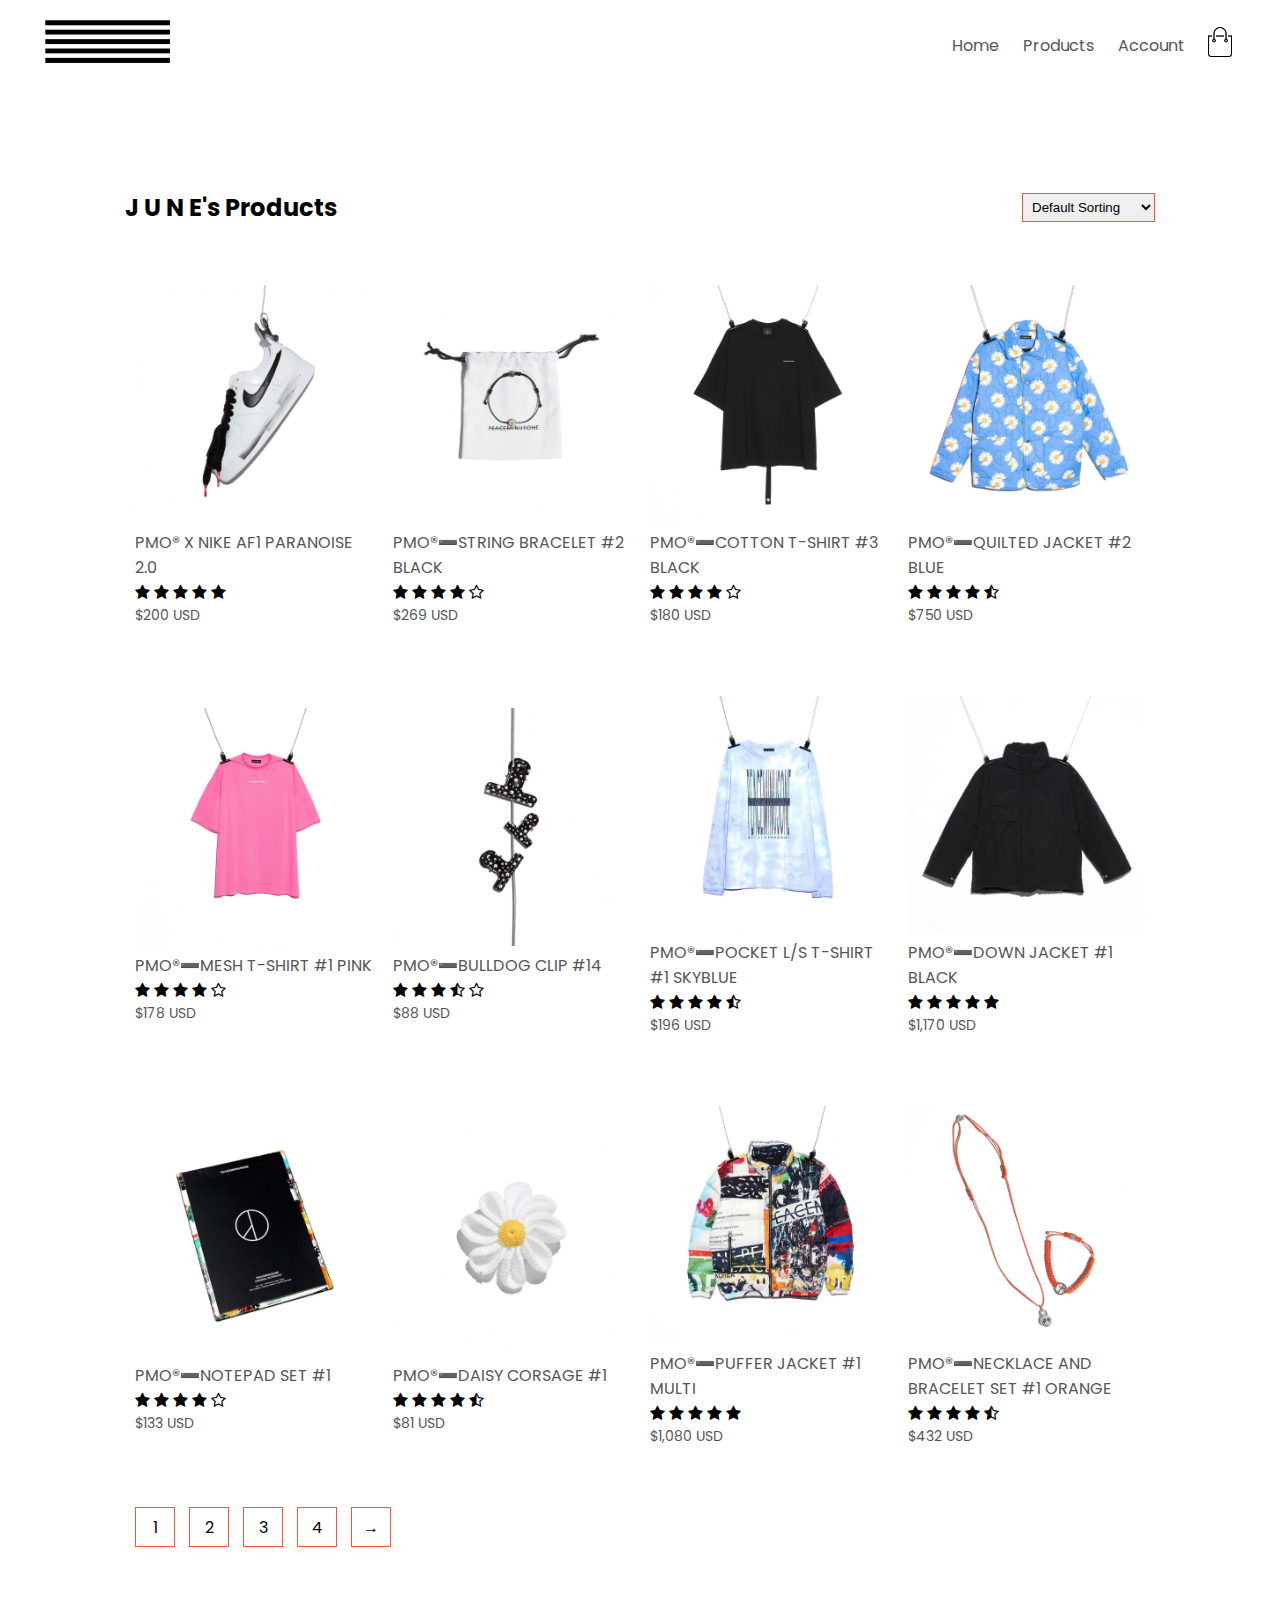
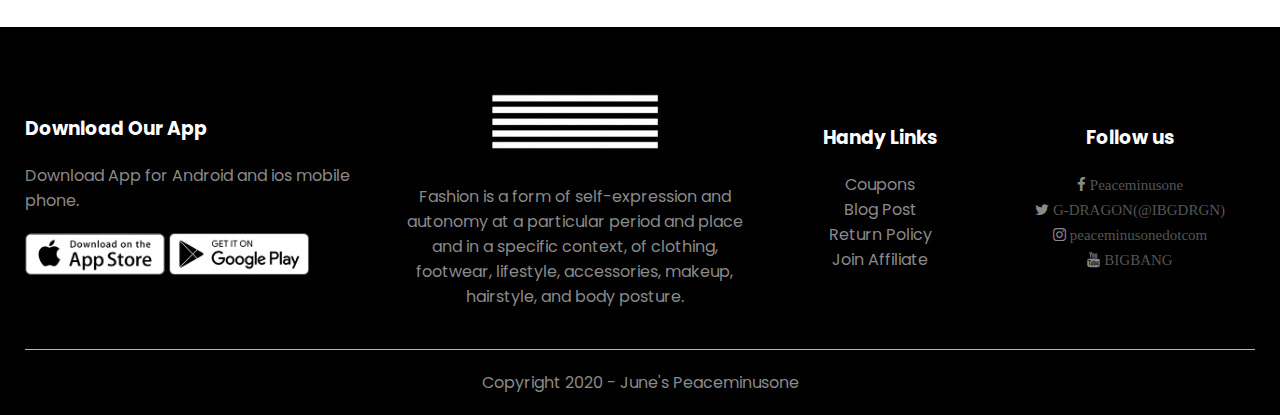
<file: run free wed pj/products.html>
<!DOCTYPE html>
<html lang="en">
  <head>
    <meta charset="UTF-8" />
    <meta name="viewport" content="width=device-width, initial-scale=1.0" />
    <title>All Products - J U N E'S Peaceminusone</title>
    <link rel="stylesheet" href="home.css" />
    <link
      href="https://fonts.googleapis.com/css2?family=Poppins:ital,wght@0,300;0,400;0,500;0,600;1,700&display=swap"
      rel="stylesheet"
    />
    <link
      rel="stylesheet"
      href="https://stackpath.bootstrapcdn.com/font-awesome/4.7.0/css/font-awesome.min.css"
    />
  </head>
  <body>
    <div class="container">
      <div class="navbar">
        <div class="logo">
          <a href="index.html"> <img src="cate/flash.png" width="125px" /></a>
        </div>
        <nav>
          <ul id="MenuItems">
            <li><a href="index.html">Home</a></li>
            <li><a href="products.html">Products</a></li>

            <li><a href="account.html">Account</a></li>
          </ul>
        </nav>
        <a href="cart.html">
          <img src="img/cart.png" width="30px" height="30px"
        /></a>
        <img src="cate/menu.png" class="menu-icon" onclick="menutoggle()" />
      </div>
    </div>

    <div class="small-container">
      <div class="row row-2">
        <h2>J U N E's Products</h2>
        <select>
          <option>Default Sorting</option>
          <option>Sort by price</option>
          <option>Sort bt popularity</option>
          <option>Sort by rating</option>
          <option>Sort by sale</option>
        </select>
      </div>

      <div class="row">
        <div class="col-4">
          <a href="product-details.html"> <img src="cate/pmo.jpg" /></a>
          <a href="product-details.html">
            <h4>PMO® X NIKE AF1 PARANOISE 2.0</h4></a
          >
          <div class="rating">
            <i class="fa fa-star"></i>
            <i class="fa fa-star"></i>
            <i class="fa fa-star"></i>
            <i class="fa fa-star"></i>
            <i class="fa fa-star"></i>
          </div>
          <p>$200 USD</p>
        </div>
        <div class="col-4">
          <img src="cate/gd3.jpg" />
          <h4>PMO®➖STRING BRACELET #2 BLACK</h4>
          <div class="rating">
            <i class="fa fa-star"></i>
            <i class="fa fa-star"></i>
            <i class="fa fa-star"></i>
            <i class="fa fa-star"></i>
            <i class="fa fa-star-o"></i>
          </div>
          <p>$269 USD</p>
        </div>
        <div class="col-4">
          <img src="cate/cotton.jpg" />
          <h4>PMO®➖COTTON T-SHIRT #3 BLACK</h4>
          <div class="rating">
            <i class="fa fa-star"></i>
            <i class="fa fa-star"></i>
            <i class="fa fa-star"></i>
            <i class="fa fa-star"></i>
            <i class="fa fa-star-o"></i>
          </div>
          <p>$180 USD</p>
        </div>
        <div class="col-4">
          <img src="cate/jacket.jpg" />
          <h4>PMO®➖QUILTED JACKET #2 BLUE</h4>
          <div class="rating">
            <i class="fa fa-star"></i>
            <i class="fa fa-star"></i>
            <i class="fa fa-star"></i>
            <i class="fa fa-star"></i>
            <i class="fa fa-star-half-o"></i>
          </div>
          <p>$750 USD</p>
        </div>
      </div>

      <div class="row">
        <div class="col-4">
          <img src="cate/pink.jpg" />
          <h4>PMO®➖MESH T-SHIRT #1 PINK</h4>
          <div class="rating">
            <i class="fa fa-star"></i>
            <i class="fa fa-star"></i>
            <i class="fa fa-star"></i>
            <i class="fa fa-star"></i>
            <i class="fa fa-star-o"></i>
          </div>
          <p>$178 USD</p>
        </div>
        <div class="col-4">
          <img src="cate/bulldog.jpg" />
          <h4>PMO®➖BULLDOG CLIP #14</h4>
          <div class="rating">
            <i class="fa fa-star"></i>
            <i class="fa fa-star"></i>
            <i class="fa fa-star"></i>
            <i class="fa fa-star-half-o"></i>
            <i class="fa fa-star-o"></i>
          </div>
          <p>$88 USD</p>
        </div>
        <div class="col-4">
          <img src="cate/pocket.jpg" />
          <h4>PMO®➖POCKET L/S T-SHIRT #1 SKYBLUE</h4>
          <div class="rating">
            <i class="fa fa-star"></i>
            <i class="fa fa-star"></i>
            <i class="fa fa-star"></i>
            <i class="fa fa-star"></i>
            <i class="fa fa-star-half-o"></i>
          </div>
          <p>$196 USD</p>
        </div>
        <div class="col-4">
          <img src="cate/down.jpg" />
          <h4>PMO®➖DOWN JACKET #1 BLACK</h4>
          <div class="rating">
            <i class="fa fa-star"></i>
            <i class="fa fa-star"></i>
            <i class="fa fa-star"></i>
            <i class="fa fa-star"></i>
            <i class="fa fa-star"></i>
          </div>
          <p>$1,170 USD</p>
        </div>
      </div>

      <div class="row">
        <div class="col-4">
          <img src="cate/notepad.jpg" />
          <h4>PMO®➖NOTEPAD SET #1</h4>
          <div class="rating">
            <i class="fa fa-star"></i>
            <i class="fa fa-star"></i>
            <i class="fa fa-star"></i>
            <i class="fa fa-star"></i>
            <i class="fa fa-star-o"></i>
          </div>
          <p>$133 USD</p>
        </div>
        <div class="col-4">
          <img src="cate/daisy.jpg" />
          <h4>PMO®➖DAISY CORSAGE #1</h4>
          <div class="rating">
            <i class="fa fa-star"></i>
            <i class="fa fa-star"></i>
            <i class="fa fa-star"></i>
            <i class="fa fa-star"></i>
            <i class="fa fa-star-half-o"></i>
          </div>
          <p>$81 USD</p>
        </div>
        <div class="col-4">
          <a href="product-details.html"
            ><img src="cate/PMO Puffer Jacket.jpg"
          /></a>
          <a href="product-details.html"
            ><h4>PMO®➖PUFFER JACKET #1 MULTI</h4></a
          >
          <div class="rating">
            <i class="fa fa-star"></i>
            <i class="fa fa-star"></i>
            <i class="fa fa-star"></i>
            <i class="fa fa-star"></i>
            <i class="fa fa-star"></i>
          </div>
          <p>$1,080 USD</p>
        </div>
        <div class="col-4">
          <img src="cate/necklace.jpg" />
          <h4>PMO®➖NECKLACE AND BRACELET SET #1 ORANGE</h4>
          <div class="rating">
            <i class="fa fa-star"></i>
            <i class="fa fa-star"></i>
            <i class="fa fa-star"></i>
            <i class="fa fa-star"></i>
            <i class="fa fa-star-half-o"></i>
          </div>
          <p>$432 USD</p>
        </div>
      </div>

      <div class="page-btn">
        <span>1</span>
        <span>2</span>
        <span>3</span>
        <span>4</span>
        <span>&#8594;</span>
      </div>
    </div>

    <!-----footer----->
    <div class="footer">
      <div class="container">
        <div class="row">
          <div class="footer-col-1">
            <h3>Download Our App</h3>
            <p>Download App for Android and ios mobile phone.</p>
            <div class="app-logo">
              <img src="cate/app-store.png" />
              <img src="cate/play-store.png" />
            </div>
          </div>
          <div class="footer-col-2">
            <img src="cate/flash1.jpg" />
            <p>
              Fashion is a form of self-expression and autonomy at a particular
              period and place and in a specific context, of clothing, footwear,
              lifestyle, accessories, makeup, hairstyle, and body posture.
            </p>
          </div>
          <div class="footer-col-3">
            <h3>Handy Links</h3>
            <ul>
              <li>Coupons</li>
              <li>Blog Post</li>
              <li>Return Policy</li>
              <li>Join Affiliate</li>
            </ul>
          </div>
          <div class="footer-col-4">
            <h3>Follow us</h3>
            <ul>
              <li>
                <i class="fa fa-facebook"
                  ><a
                    href="https://www.facebook.com/Peaceminusone-Another-Products-110662786969578/"
                  >
                    Peaceminusone</a
                  >
                </i>
              </li>
              <li>
                <i class="fa fa-twitter"
                  ><a href="twitter.com/ibgdrgn?s=11"> G-DRAGON(@IBGDRGN)</a></i
                >
              </li>
              <li>
                <i class="fa fa-instagram"
                  ><a href="https://www.instagram.com/peaceminusonedotcom/">
                    peaceminusonedotcom</a
                  ></i
                >
              </li>
              <li>
                <i class="fa fa-youtube"
                  ><a
                    href="https://www.youtube.com/channel/UCzw-C7fNfs018R1FzIKnlaA"
                  >
                    BIGBANG</a
                  ></i
                >
              </li>
            </ul>
          </div>
        </div>
        <hr />
        <p class="copyright">Copyright 2020 - June's Peaceminusone</p>
      </div>
    </div>
    <!-----js for toggle menu----->
    <script>
      var MenuItems = document.getElementById("MenuItems");

      MenuItems.style.maxHeight = "0px";

      function menutoggle() {
        if (MenuItems.style.maxHeight == "0px") {
          MenuItems.style.maxHeight = "200px";
        } else {
          MenuItems.style.maxHeight = "0px";
        }
      }
    </script>
  </body>
</html>
</file>
<file: home.css>
* {
  margin: 0;
  padding: 0;
  box-sizing: border-box;
}
body {
  font-family: "Poppins", sans-serif;
}
.navbar {
  display: flex;
  align-items: center;
  padding: 20px;
}
nav {
  flex: 1;
  text-align: right;
}
nav ul {
  display: inline-block;
  list-style-type: none;
}
nav ul li {
  display: inline-block;
  margin-right: 20px;
}
a {
  text-decoration: none;
  color: #555;
}

nav ul li a:hover {
  color: #ff523b;
}

p {
  color: #555;
}
.container {
  max-width: 1300px;
  margin: auto;
  padding-left: 25px;
  padding-right: 25px;
}
.row {
  display: flex;
  align-items: center;
  flex-wrap: wrap;
  justify-content: space-around;
}
.col-2 {
  flex-basis: 50%;
  min-width: 300px;
}
.col-2 img {
  max-width: 90%;
  padding: 50px 0px;
  padding-left: 170px;
}
.col-2 h1 {
  font-size: 30px;
  line-height: 60px;
  margin: 35px 0;
}
.btn {
  display: inline-block;
  background: #000;
  color: #fff;
  padding: 8px 30px;
  margin: 30px 0;
  border-radius: 30px;
  transition: background 0.5s;
}
.btn:hover {
  background: #333;
  color: #fff;
}
.header {
  background: #fff;
}
.header .row {
  margin-top: 45px;
}
.categories {
  margin: 70px 0px;
}
.col-3 {
  flex-basis: 30%;
  min-width: 250px;
  margin-bottom: 30px;
}
.col-3 img {
  width: 100%;
}
.small-container {
  max-width: 1080px;
  margin: auto;
  padding-left: 25px;
  padding-right: 25px;
}
.col-4 {
  flex-basis: 25%;
  padding: 10px;
  min-width: 200px;
  margin-bottom: 50px;
  transition: transform 0.5s;
}
.col-4 img {
  width: 100%;
}
.title {
  text-align: center;
  margin: 0 auto 80px;
  position: relative;
  line-height: 60px;
  color: #555;
}
.title::after {
  content: "";
  background: #ff523b;
  width: 80px;
  height: 5px;
  border-radius: 5px;
  position: absolute;
  bottom: 0;
  left: 50%;
  transform: translateX(-50%);
}
h4 {
  color: #555;
  font-weight: normal;
}
.col-4 p {
  font-size: 14px;
}
.rating .fa {
  color: black;
}
.col-4:hover {
  transform: translateY(-5px);
}

.offer {
  background: radial-gradient(#fff, #fff);

  margin-top: 80px;
  padding: 30px 0;
}
.col-2 .offer-img {
  padding: 15px;
}
small {
  color: #555;
}

.testimonial {
  padding-top: 100px;
}
.testimonial .col-3 {
  text-align: center;
  padding: 40px 20px;
  box-shadow: 0 0 20px 0px rgba(0, 0, 0, 1);
  cursor: pointer;
  transition: transform 0.5s;
}
.testimonial .col-3 img {
  width: 50px;
  margin-top: 20px;
  border-radius: 50%;
}
.testimonial .col-3:hover {
  transform: translateY(-10px);
}
.fa.fa-quote-left {
  font-size: 34px;
  color: #ff523b;
}
.col-3 p {
  font-size: 12px;
  margin: 10px 0;
  color: #777;
}
.testimonial .col-3 h3 {
  font-weight: 600;
  color: #555;
  font-size: 16px;
}

.brands {
  margin: 100px auto;
}
.col-5 {
  width: 160px;
}
.col-5 img {
  width: 100%;
  cursor: pointer;
  filter: grayscale(100%);
}
.col-5 img:hover {
  filter: grayscale(0);
}
/*------ Featured --------*/
.bigbang {
  position: relative;
  display: flex;
  justify-content: center;
  align-items: center;
  flex-wrap: wrap;
  width: 1200px;
  transform-style: preserve-3d;
}
.bigbang .still {
  position: relative;
  width: 257px;
  height: 400px;
  margin: 40px;
  background: white;
  border-radius: 20px;
  transform-style: preserve-3d;
}
.bigbang .still::before {
  content: "PMO";
  position: absolute;
  top: 20px;
  left: 20px;
  font-size: 6em;
  font-weight: 900;
  color: black;
  font-style: italic;
  opacity: 0;
}
.bigbang .still::after {
  content: "8888";
  position: absolute;
  bottom: 20px;
  left: 20px;
  font-size: 5em;
  font-weight: 900;
  color: black;
  font-style: italic;
  opacity: 0;
  transition: 0.5s;
}
.bigbang .still:hover::before,
.bigbang .still:hover::after {
  opacity: 0.04;
}
.bigbang .still .name {
  position: absolute;
  top: 0;
  left: 0;
  text-align: center;
  color: black;
  width: 100%;
  transform-style: preserve-3d;
  transform: translate3d(0, 0, 75px);
  transition: 0.5s;
  opacity: 0;
  z-index: 10;
}
.bigbang .still:hover .name {
  top: 40px;
  opacity: 1;
}
.bigbang .still .buy {
  position: absolute;
  bottom: 0px;
  left: 50%;
  transform-style: preserve-3d;
  transform: translate3d(-50%, 0, 75px);
  color: #121212;
  padding: 10px 25px;
  border-radius: 30px;
  text-decoration: none;
  transition: 0.5s;
  z-index: 10;
  opacity: 0;
}
.bigbang .still:hover .buy {
  bottom: 50px;
  opacity: 1;
  color: white;
  background-color: black;
}

.bigbang .still .circle {
  position: absolute;
  top: 50%;
  left: 50%;
  width: 200px;
  height: 200px;
  border-radius: 50%;
  transition: 0.5s;
  background: black;
  transform-style: preserve-3d;
  transform: translate3d(-50%, -50%, 50px);
  z-index: 10;
  opacity: 1;
}
.bigbang .still .product {
  position: absolute;
  top: 50%;
  left: 50%;
  max-width: 300px;
  transition: 0.5s;
  z-index: 11;
  transition: 0.5s;
  transform-style: preserve-3d;
  transform: translate3d(-50%, -50%, 50px);
}

.footer {
  background: #000;
  color: #8a8a8a;
  font-weight: 14px;
  padding: 60px 0 20px;
}
.footer p {
  color: #8a8a8a;
}
.footer h3 {
  color: #fff;
  margin-bottom: 20px;
}
.footer-col-1,
.footer-col-2,
.footer-col-3,
.footer-col-4 {
  min-width: 250px;
  margin-bottom: 20px;
}
.footer-col-1 {
  flex-basis: 30%;
}
.footer-col-2 {
  flex: 1;
  text-align: center;
}
.footer-col-2 img {
  width: 180px;
  margin-bottom: 20px;
}
.footer-col-3,
.footer-col-4 {
  flex-basis: 12%;
  text-align: center;
}
ul {
  list-style-type: none;
}
.app-logo {
  margin-top: 20px;
}
.app-logo img {
  width: 140px;
}
.footer hr {
  border: none;
  background: #b5b5b5;
  height: 1px;
  margin: 20px 0;
}
.copyright {
  text-align: center;
}
.menu-icon {
  width: 28px;
  margin-left: 20px;
  display: none;
}
.footer-col-4 i {
  font-size: 15px;
}

.footer-col-4 i:hover {
  color: red;
}

.account-page {
  padding-right: 50px 0;
  background: #fff;
}
.form-container {
  background: #000;
  width: 300px;
  height: 400px;
  position: relative;
  text-align: center;
  padding: 20px 0;
  margin: auto;
  box-shadow: 0 0 20px 0px rgba(0, 0, 0, 0.1);
  overflow: hidden;
  border-radius: 30px;
}
.form-container span {
  font-weight: bold;
  padding: 0 10px;
  color: #fff;
  cursor: pointer;
  width: 100px;
  display: inline-block;
}
.form-btn {
  display: inline-block;
}
.form-container form {
  max-width: 300px;
  padding: 0 20px;
  position: absolute;
  top: 130px;
  transition: transform 1s;
}
form input {
  width: 100%;
  height: 30px;
  margin: 10px 0;
  padding: 0 10px;
  border: 1px solid #ccc;
  border-radius: 10px;
}
form .btn {
  width: 100%;
  border: none;
  cursor: pointer;
  margin: 10px 0;
  background-color: #ff523b;
}
form.btn:focus {
  outline: none;
}
#LoginForm {
  left: -300px;
}

#LoginForm a {
  color: white;
  font-size: 13px;
}

#RegForm {
  left: 0;
}
form a {
  font-size: 12px;
}
#Indicator {
  width: 80px;
  border: none;
  background: #ff523b;
  height: 3px;
  margin-top: 8px;
  transform: translateX(100px);
  transition: transform 1s;
  margin-left: 15px;
}

@media only screen and (max-width: 800px) {
  nav ul {
    position: absolute;
    top: 135px;
    left: 0;
    background: #333;
    width: 100%;
    overflow: hidden;
    transition: max-height 0.5s;
  }
  nav ul li {
    display: block;
    margin-right: 50px;
    margin-top: 10px;
    margin-bottom: 10px;
  }
  nav ul li a {
    color: #fff;
  }
  .menu-icon {
    display: block;
    cursor: pointer;
  }
}

.row-2 {
  justify-content: space-between;
  margin: 100px auto 50px;
}
select {
  border: 1px solid #ff523b;
  padding: 5px;
}
select:focus {
  outline: none;
}
.page-btn {
  margin: 0 auto 80px;
}
.page-btn span {
  display: inline-block;
  border: 1px solid #ff523b;
  margin-left: 10px;
  width: 40px;
  height: 40px;
  text-align: center;
  line-height: 40px;
  cursor: pointer;
}
.page-btn span:hover {
  background: #ff523b;
  color: #fff;
}

.single-product {
  margin-top: 80px;
}
.single-product .col-2 img {
  padding: 0;
}
.single-product .col-2 {
  padding: 20px;
}
.single-product h4 {
  margin: 20px 0;
  font-size: 22px;
  font-weight: bold;
}
.single-product select {
  display: block;
  padding: 10px;
  margin-top: 20px;
}
.single-product input {
  width: 50px;
  height: 40px;
  padding-left: 10px;
  font-size: 20px;
  margin-right: 10px;
  border: 1px solid #ff523b;
}
input:focus {
  outline: none;
}
.single-product .fa {
  color: #ff523b;
  margin-left: 10px;
}
.small-img-row {
  display: flex;
  justify-content: space-between;
}
.small-img-col {
  flex-basis: 24%;
  cursor: pointer;
}

.cart-page {
  margin: 80px auto;
}
table {
  width: 100%;
  border-collapse: collapse;
}
.cart-info {
  display: flex;
  flex-wrap: wrap;
}
th {
  text-align: left;
  padding: 5px;
  color: #fff;
  background: #ff523b;
  font-weight: normal;
}
td {
  padding: 10px 5px;
}
td input {
  width: 40px;
  height: 30px;
  padding: 5px;
}
td a {
  color: #ff523b;
  font-size: 12px;
}
td img {
  width: 80px;
  height: 80px;
  margin-right: 10px;
}

.total-price {
  display: flex;
  justify-content: flex-end;
}
.total-price table {
  border-top: 3px solid #ff523b;
  width: 100%;
  max-width: 333px;
}
td:last-child {
  text-align: right;
}
th:last-child {
  text-align: right;
}

@media only screen and (max-width: 600px) {
  .row {
    text-align: center;
  }
  .col-2,
  .col-3,
  .col-4 {
    flex-basis: 100%;
  }
  .single-product .row {
    text-align: left;
  }
  .single-product .col-2 {
    padding: 20px 0;
  }
  .single-product h1 {
    font-size: 26px;
    line-height: 32px;
  }
  .cart-info p {
    display: none;
  }
}
@media only screen and (max-width: 1026px) {
  .col-2 img {
    max-width: 90%;
    padding: 50px 0px;
  }
}
@media only screen and (max-width: 605px) {
  .form-container {
    background: #000;
    width: 300px;
    height: 400px;
    position: relative;
    text-align: center;
    padding: 20px 0;
    margin: auto;
    box-shadow: 0 0 20px 0px rgba(0, 0, 0, 0.1);
    overflow: hidden;
    border-radius: 30px;
    margin-bottom: 20px;
  }
}
@media only screen and (max-width: 282px) {
  .form-container {
    background: #000;
    width: 280px;
    height: 350px;
    position: relative;
    text-align: center;
    padding: 20px 0;
    margin: auto;
    box-shadow: 0 0 20px 0px rgba(0, 0, 0, 0.1);
    overflow: hidden;
    border-radius: 30px;
    margin-bottom: 20px;
  }
  form input {
    width: 80%;
    height: 30px;
    margin: 10px 0;
    padding: 0 10px;
    border: 1px solid #ccc;
    border-radius: 10px;
  }
  #LoginForm {
    left: -310px;
  }
  form .btn {
    width: 90%;
    border: none;
    cursor: pointer;
    margin: 10px 0;
    background-color: #ff523b;
  }
  .logo img {
    width: 60%;
  }
}
</file>
<file: run free wed pj/home.css>
* {
  margin: 0;
  padding: 0;
  box-sizing: border-box;
}
body {
  font-family: "Poppins", sans-serif;
}
.navbar {
  display: flex;
  align-items: center;
  padding: 20px;
}
nav {
  flex: 1;
  text-align: right;
}
nav ul {
  display: inline-block;
  list-style-type: none;
}
nav ul li {
  display: inline-block;
  margin-right: 20px;
}
a {
  text-decoration: none;
  color: #555;
}

nav ul li a:hover {
  color: #ff523b;
}

p {
  color: #555;
}
.container {
  max-width: 1300px;
  margin: auto;
  padding-left: 25px;
  padding-right: 25px;
}
.row {
  display: flex;
  align-items: center;
  flex-wrap: wrap;
  justify-content: space-around;
}
.col-2 {
  flex-basis: 50%;
  min-width: 300px;
}
.col-2 img {
  max-width: 90%;
  padding: 50px 0px;
  padding-left: 170px;
}
.col-2 h1 {
  font-size: 30px;
  line-height: 60px;
  margin: 35px 0;
}
.btn {
  display: inline-block;
  background: #000;
  color: #fff;
  padding: 8px 30px;
  margin: 30px 0;
  border-radius: 30px;
  transition: background 0.5s;
}
.btn:hover {
  background: #333;
  color: #fff;
}
.header {
  background: #fff;
}
.header .row {
  margin-top: 45px;
}
.categories {
  margin: 70px 0px;
}
.col-3 {
  flex-basis: 30%;
  min-width: 250px;
  margin-bottom: 30px;
}
.col-3 img {
  width: 100%;
}
.small-container {
  max-width: 1080px;
  margin: auto;
  padding-left: 25px;
  padding-right: 25px;
}
.col-4 {
  flex-basis: 25%;
  padding: 10px;
  min-width: 200px;
  margin-bottom: 50px;
  transition: transform 0.5s;
}
.col-4 img {
  width: 100%;
}
.title {
  text-align: center;
  margin: 0 auto 80px;
  position: relative;
  line-height: 60px;
  color: #555;
}
.title::after {
  content: "";
  background: #ff523b;
  width: 80px;
  height: 5px;
  border-radius: 5px;
  position: absolute;
  bottom: 0;
  left: 50%;
  transform: translateX(-50%);
}
h4 {
  color: #555;
  font-weight: normal;
}
.col-4 p {
  font-size: 14px;
}
.rating .fa {
  color: black;
}
.col-4:hover {
  transform: translateY(-5px);
}

.offer {
  background: radial-gradient(#fff, #fff);

  margin-top: 80px;
  padding: 30px 0;
}
.col-2 .offer-img {
  padding: 15px;
}
small {
  color: #555;
}

.testimonial {
  padding-top: 100px;
}
.testimonial .col-3 {
  text-align: center;
  padding: 40px 20px;
  box-shadow: 0 0 20px 0px rgba(0, 0, 0, 1);
  cursor: pointer;
  transition: transform 0.5s;
}
.testimonial .col-3 img {
  width: 50px;
  margin-top: 20px;
  border-radius: 50%;
}
.testimonial .col-3:hover {
  transform: translateY(-10px);
}
.fa.fa-quote-left {
  font-size: 34px;
  color: #ff523b;
}
.col-3 p {
  font-size: 12px;
  margin: 10px 0;
  color: #777;
}
.testimonial .col-3 h3 {
  font-weight: 600;
  color: #555;
  font-size: 16px;
}

.brands {
  margin: 100px auto;
}
.col-5 {
  width: 160px;
}
.col-5 img {
  width: 100%;
  cursor: pointer;
  filter: grayscale(100%);
}
.col-5 img:hover {
  filter: grayscale(0);
}
/*------ Featured --------*/
.bigbang {
  position: relative;
  display: flex;
  justify-content: center;
  align-items: center;
  flex-wrap: wrap;
  width: 1200px;
  transform-style: preserve-3d;
}
.bigbang .still {
  position: relative;
  width: 257px;
  height: 400px;
  margin: 40px;
  background: white;
  border-radius: 20px;
  transform-style: preserve-3d;
}
.bigbang .still::before {
  content: "PMO";
  position: absolute;
  top: 20px;
  left: 20px;
  font-size: 6em;
  font-weight: 900;
  color: black;
  font-style: italic;
  opacity: 0;
}
.bigbang .still::after {
  content: "8888";
  position: absolute;
  bottom: 20px;
  left: 20px;
  font-size: 5em;
  font-weight: 900;
  color: black;
  font-style: italic;
  opacity: 0;
  transition: 0.5s;
}
.bigbang .still:hover::before,
.bigbang .still:hover::after {
  opacity: 0.04;
}
.bigbang .still .name {
  position: absolute;
  top: 0;
  left: 0;
  text-align: center;
  color: black;
  width: 100%;
  transform-style: preserve-3d;
  transform: translate3d(0, 0, 75px);
  transition: 0.5s;
  opacity: 0;
  z-index: 10;
}
.bigbang .still:hover .name {
  top: 40px;
  opacity: 1;
}
.bigbang .still .buy {
  position: absolute;
  bottom: 0px;
  left: 50%;
  transform-style: preserve-3d;
  transform: translate3d(-50%, 0, 75px);
  color: #121212;
  padding: 10px 25px;
  border-radius: 30px;
  text-decoration: none;
  transition: 0.5s;
  z-index: 10;
  opacity: 0;
}
.bigbang .still:hover .buy {
  bottom: 50px;
  opacity: 1;
  color: white;
  background-color: black;
}

.bigbang .still .circle {
  position: absolute;
  top: 50%;
  left: 50%;
  width: 200px;
  height: 200px;
  border-radius: 50%;
  transition: 0.5s;
  background: black;
  transform-style: preserve-3d;
  transform: translate3d(-50%, -50%, 50px);
  z-index: 10;
  opacity: 1;
}
.bigbang .still .product {
  position: absolute;
  top: 50%;
  left: 50%;
  max-width: 300px;
  transition: 0.5s;
  z-index: 11;
  transition: 0.5s;
  transform-style: preserve-3d;
  transform: translate3d(-50%, -50%, 50px);
}

.footer {
  background: #000;
  color: #8a8a8a;
  font-weight: 14px;
  padding: 60px 0 20px;
}
.footer p {
  color: #8a8a8a;
}
.footer h3 {
  color: #fff;
  margin-bottom: 20px;
}
.footer-col-1,
.footer-col-2,
.footer-col-3,
.footer-col-4 {
  min-width: 250px;
  margin-bottom: 20px;
}
.footer-col-1 {
  flex-basis: 30%;
}
.footer-col-2 {
  flex: 1;
  text-align: center;
}
.footer-col-2 img {
  width: 180px;
  margin-bottom: 20px;
}
.footer-col-3,
.footer-col-4 {
  flex-basis: 12%;
  text-align: center;
}
ul {
  list-style-type: none;
}
.app-logo {
  margin-top: 20px;
}
.app-logo img {
  width: 140px;
}
.footer hr {
  border: none;
  background: #b5b5b5;
  height: 1px;
  margin: 20px 0;
}
.copyright {
  text-align: center;
}
.menu-icon {
  width: 28px;
  margin-left: 20px;
  display: none;
}
.footer-col-4 i {
  font-size: 15px;
}

.footer-col-4 i:hover {
  color: red;
}

.account-page {
  padding-right: 50px 0;
  background: #fff;
}
.form-container {
  background: #000;
  width: 300px;
  height: 400px;
  position: relative;
  text-align: center;
  padding: 20px 0;
  margin: auto;
  box-shadow: 0 0 20px 0px rgba(0, 0, 0, 0.1);
  overflow: hidden;
  border-radius: 30px;
}
.form-container span {
  font-weight: bold;
  padding: 0 10px;
  color: #fff;
  cursor: pointer;
  width: 100px;
  display: inline-block;
}
.form-btn {
  display: inline-block;
}
.form-container form {
  max-width: 300px;
  padding: 0 20px;
  position: absolute;
  top: 130px;
  transition: transform 1s;
}
form input {
  width: 100%;
  height: 30px;
  margin: 10px 0;
  padding: 0 10px;
  border: 1px solid #ccc;
  border-radius: 10px;
}
form .btn {
  width: 100%;
  border: none;
  cursor: pointer;
  margin: 10px 0;
  background-color: #ff523b;
}
form.btn:focus {
  outline: none;
}
#LoginForm {
  left: -300px;
}

#LoginForm a {
  color: white;
  font-size: 13px;
}

#RegForm {
  left: 0;
}
form a {
  font-size: 12px;
}
#Indicator {
  width: 80px;
  border: none;
  background: #ff523b;
  height: 3px;
  margin-top: 8px;
  transform: translateX(100px);
  transition: transform 1s;
  margin-left: 15px;
}

@media only screen and (max-width: 800px) {
  nav ul {
    position: absolute;
    top: 135px;
    left: 0;
    background: #333;
    width: 100%;
    overflow: hidden;
    transition: max-height 0.5s;
  }
  nav ul li {
    display: block;
    margin-right: 50px;
    margin-top: 10px;
    margin-bottom: 10px;
  }
  nav ul li a {
    color: #fff;
  }
  .menu-icon {
    display: block;
    cursor: pointer;
  }
}

.row-2 {
  justify-content: space-between;
  margin: 100px auto 50px;
}
select {
  border: 1px solid #ff523b;
  padding: 5px;
}
select:focus {
  outline: none;
}
.page-btn {
  margin: 0 auto 80px;
}
.page-btn span {
  display: inline-block;
  border: 1px solid #ff523b;
  margin-left: 10px;
  width: 40px;
  height: 40px;
  text-align: center;
  line-height: 40px;
  cursor: pointer;
}
.page-btn span:hover {
  background: #ff523b;
  color: #fff;
}

.single-product {
  margin-top: 80px;
}
.single-product .col-2 img {
  padding: 0;
}
.single-product .col-2 {
  padding: 20px;
}
.single-product h4 {
  margin: 20px 0;
  font-size: 22px;
  font-weight: bold;
}
.single-product select {
  display: block;
  padding: 10px;
  margin-top: 20px;
}
.single-product input {
  width: 50px;
  height: 40px;
  padding-left: 10px;
  font-size: 20px;
  margin-right: 10px;
  border: 1px solid #ff523b;
}
input:focus {
  outline: none;
}
.single-product .fa {
  color: #ff523b;
  margin-left: 10px;
}
.small-img-row {
  display: flex;
  justify-content: space-between;
}
.small-img-col {
  flex-basis: 24%;
  cursor: pointer;
}

.cart-page {
  margin: 80px auto;
}
table {
  width: 100%;
  border-collapse: collapse;
}
.cart-info {
  display: flex;
  flex-wrap: wrap;
}
th {
  text-align: left;
  padding: 5px;
  color: #fff;
  background: #ff523b;
  font-weight: normal;
}
td {
  padding: 10px 5px;
}
td input {
  width: 40px;
  height: 30px;
  padding: 5px;
}
td a {
  color: #ff523b;
  font-size: 12px;
}
td img {
  width: 80px;
  height: 80px;
  margin-right: 10px;
}

.total-price {
  display: flex;
  justify-content: flex-end;
}
.total-price table {
  border-top: 3px solid #ff523b;
  width: 100%;
  max-width: 333px;
}
td:last-child {
  text-align: right;
}
th:last-child {
  text-align: right;
}

@media only screen and (max-width: 600px) {
  .row {
    text-align: center;
  }
  .col-2,
  .col-3,
  .col-4 {
    flex-basis: 100%;
  }
  .single-product .row {
    text-align: left;
  }
  .single-product .col-2 {
    padding: 20px 0;
  }
  .single-product h1 {
    font-size: 26px;
    line-height: 32px;
  }
  .cart-info p {
    display: none;
  }
}
@media only screen and (max-width: 1026px) {
  .col-2 img {
    max-width: 90%;
    padding: 50px 0px;
  }
}
@media only screen and (max-width: 605px) {
  .form-container {
    background: #000;
    width: 300px;
    height: 400px;
    position: relative;
    text-align: center;
    padding: 20px 0;
    margin: auto;
    box-shadow: 0 0 20px 0px rgba(0, 0, 0, 0.1);
    overflow: hidden;
    border-radius: 30px;
    margin-bottom: 20px;
  }
}
@media only screen and (max-width: 282px) {
  .form-container {
    background: #000;
    width: 280px;
    height: 350px;
    position: relative;
    text-align: center;
    padding: 20px 0;
    margin: auto;
    box-shadow: 0 0 20px 0px rgba(0, 0, 0, 0.1);
    overflow: hidden;
    border-radius: 30px;
    margin-bottom: 20px;
  }
  form input {
    width: 80%;
    height: 30px;
    margin: 10px 0;
    padding: 0 10px;
    border: 1px solid #ccc;
    border-radius: 10px;
  }
  #LoginForm {
    left: -310px;
  }
  form .btn {
    width: 90%;
    border: none;
    cursor: pointer;
    margin: 10px 0;
    background-color: #ff523b;
  }
  .logo img {
    width: 60%;
  }
}
</file>
